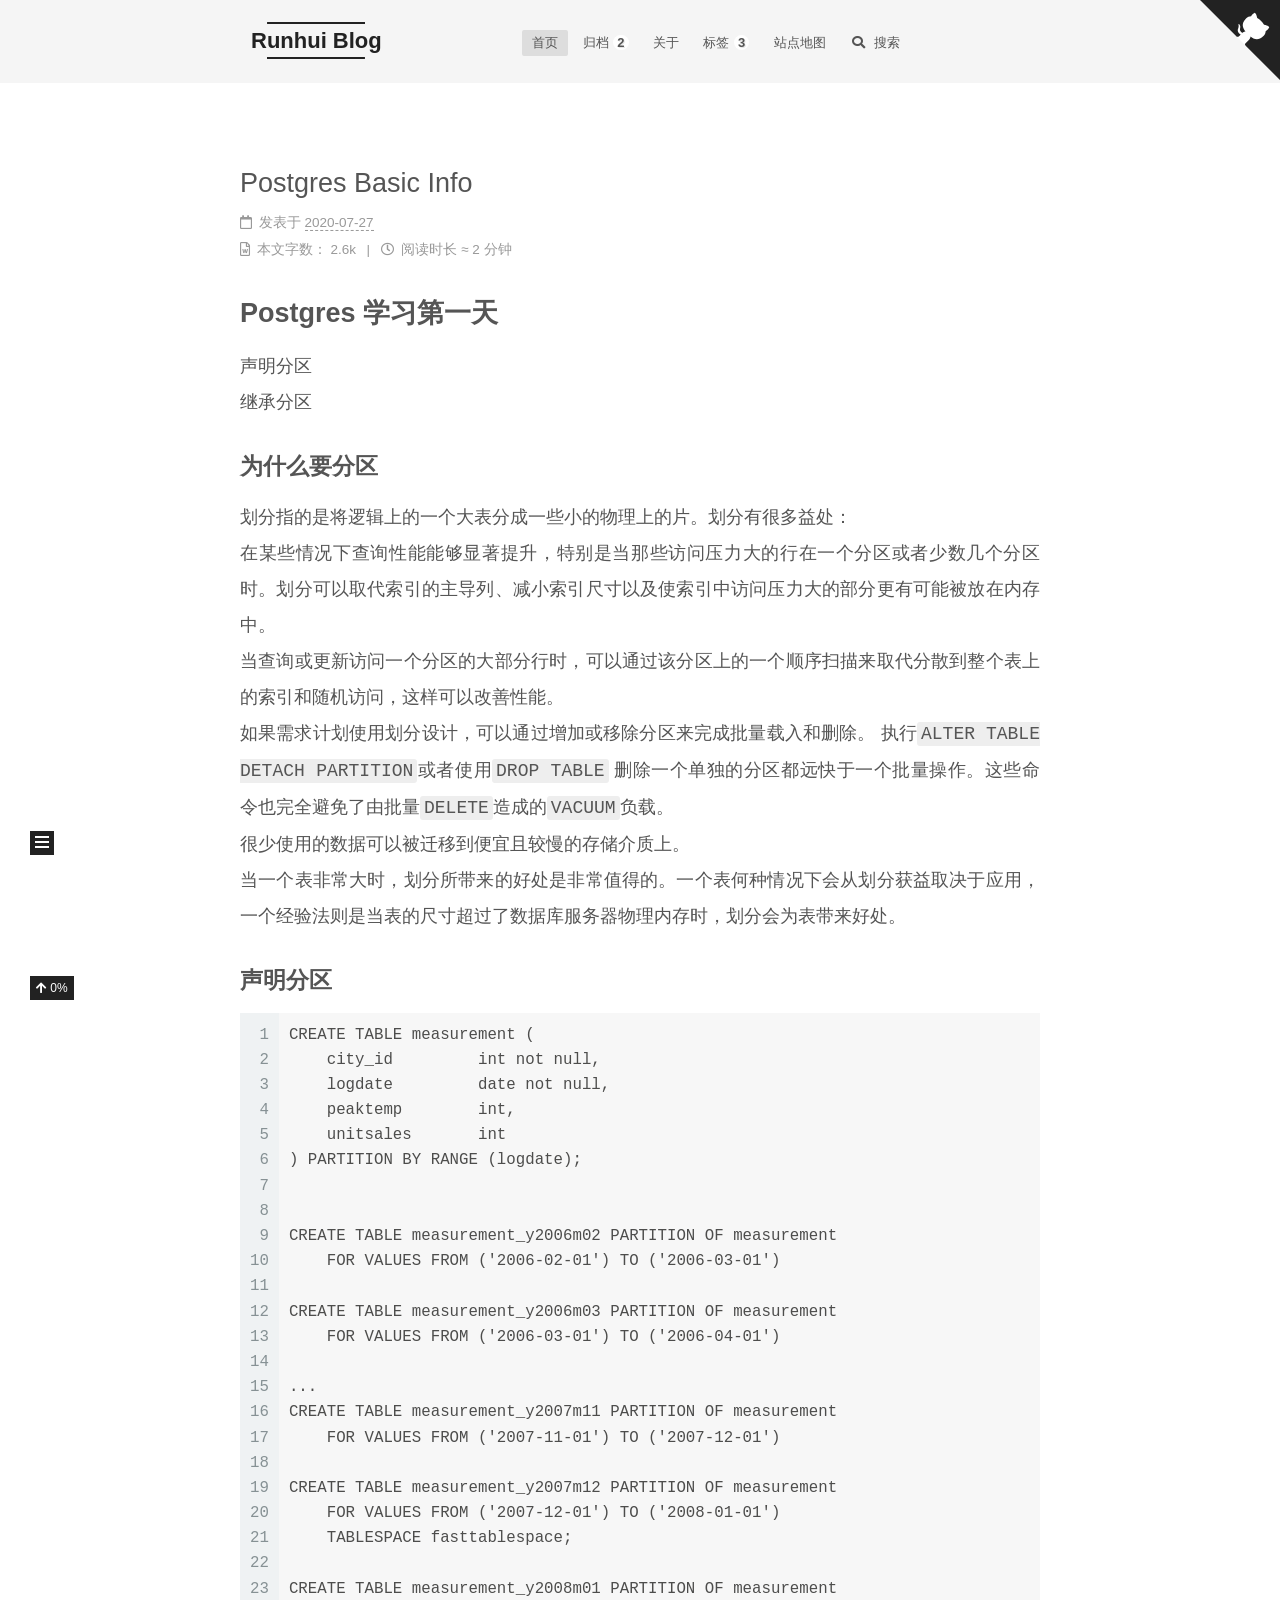
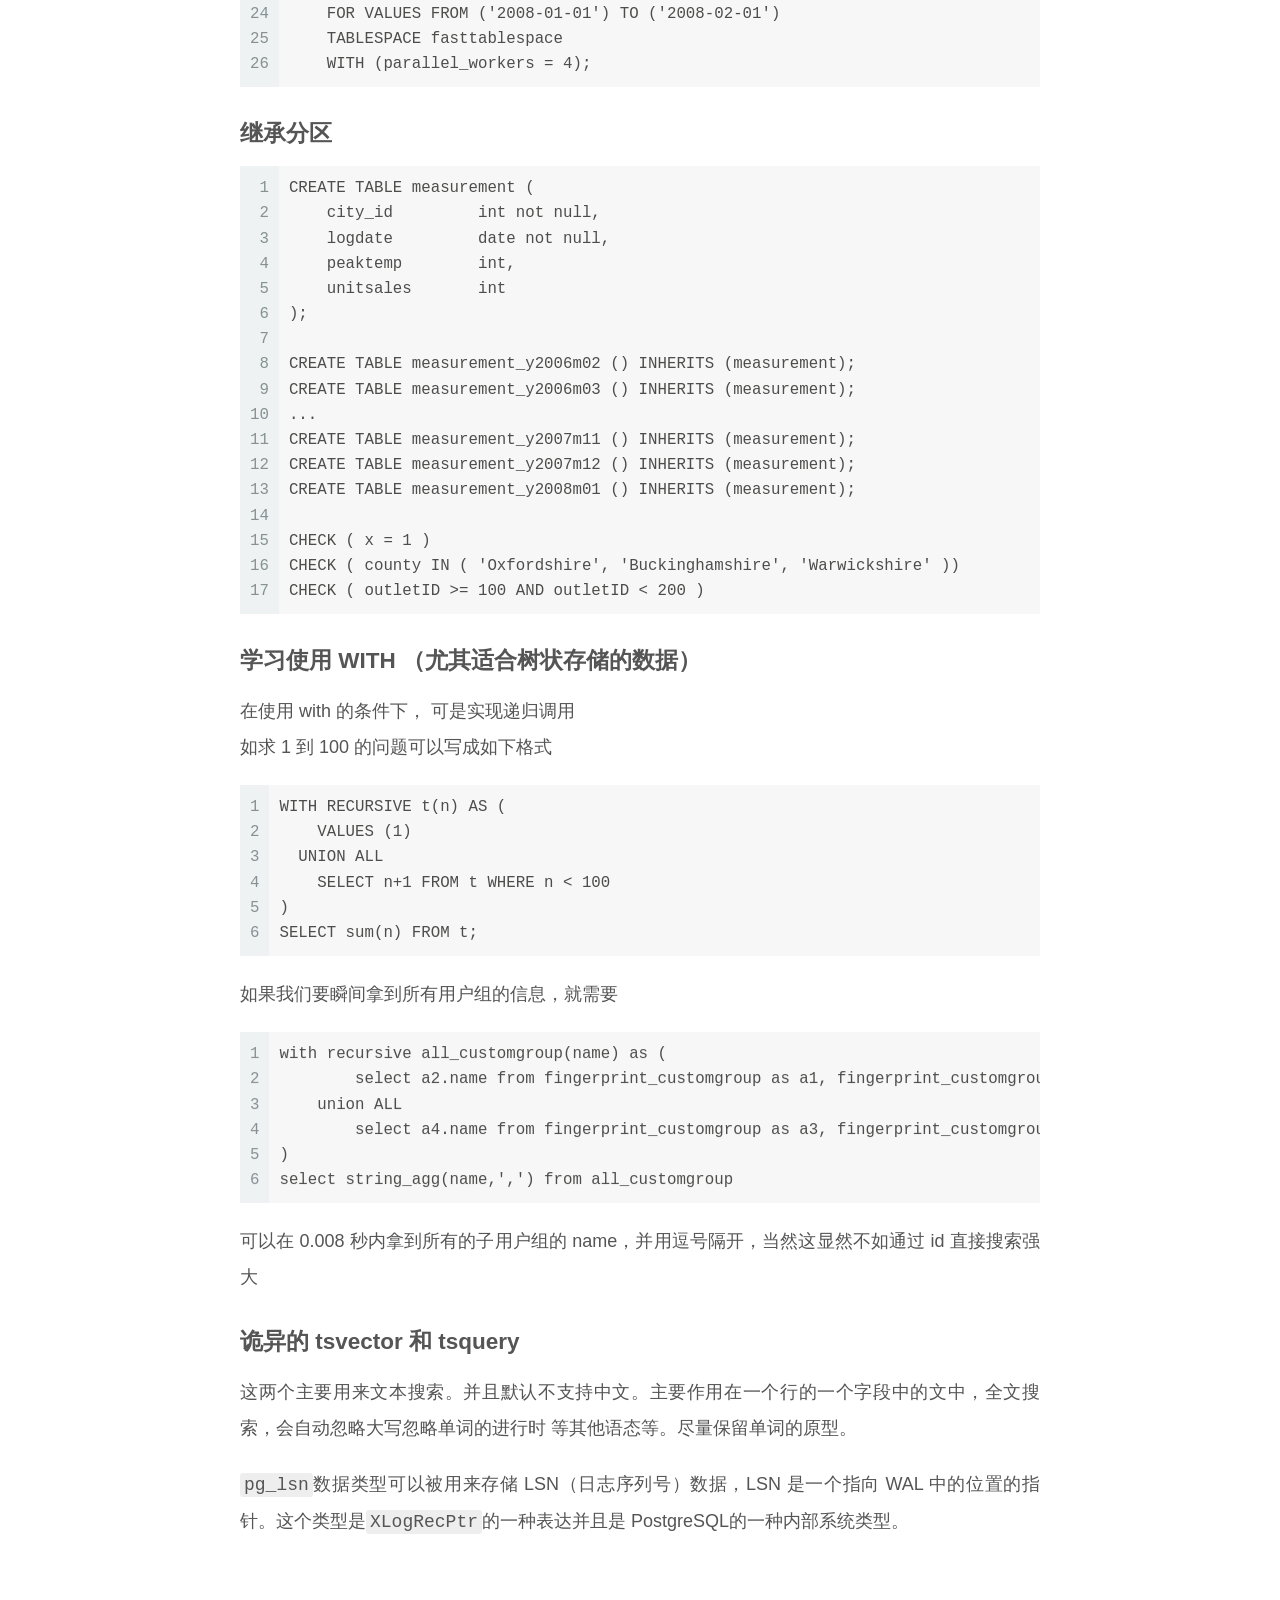
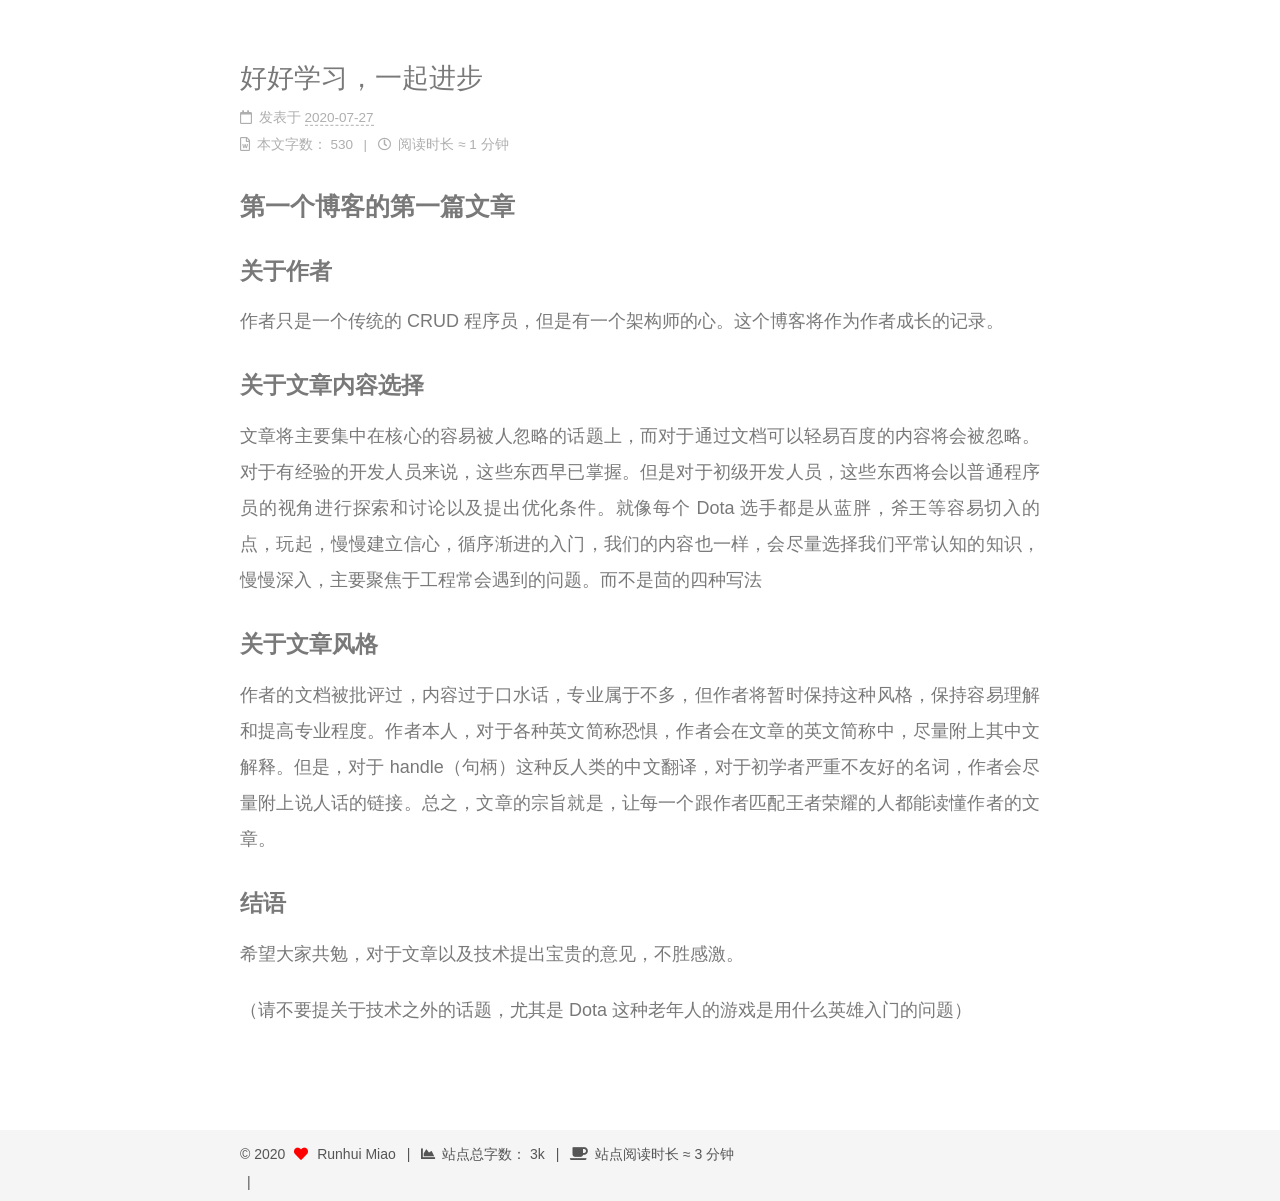
<file: index.html>
<!DOCTYPE html>
<html lang="zh-CN">
<head>
  <meta charset="UTF-8">
<meta name="viewport" content="width=device-width, initial-scale=1, maximum-scale=2">
<meta name="theme-color" content="#222">
<meta name="generator" content="Hexo 4.2.1">
  <link rel="apple-touch-icon" sizes="180x180" href="/images/apple-touch-icon-next.png">
  <link rel="icon" type="image/png" sizes="32x32" href="/images/favicon-32x32-next.png">
  <link rel="icon" type="image/png" sizes="16x16" href="/images/favicon-16x16-next.png">
  <link rel="mask-icon" href="/images/logo.svg" color="#222">

<link rel="stylesheet" href="/css/main.css">


<link rel="stylesheet" href="/lib/font-awesome/css/all.min.css">

<script id="hexo-configurations">
    var NexT = window.NexT || {};
    var CONFIG = {"hostname":"runhuimiao.github.io","root":"/","scheme":"Mist","version":"7.8.0","exturl":false,"sidebar":{"position":"left","display":"post","padding":18,"offset":12,"onmobile":false},"copycode":{"enable":false,"show_result":false,"style":null},"back2top":{"enable":true,"sidebar":false,"scrollpercent":true},"bookmark":{"enable":false,"color":"#222","save":"auto"},"fancybox":false,"mediumzoom":false,"lazyload":false,"pangu":false,"comments":{"style":"tabs","active":null,"storage":true,"lazyload":false,"nav":null},"algolia":{"hits":{"per_page":10},"labels":{"input_placeholder":"Search for Posts","hits_empty":"We didn't find any results for the search: ${query}","hits_stats":"${hits} results found in ${time} ms"}},"localsearch":{"enable":true,"trigger":"auto","top_n_per_article":1,"unescape":false,"preload":false},"motion":{"enable":true,"async":false,"transition":{"post_block":"fadeIn","post_header":"slideDownIn","post_body":"slideDownIn","coll_header":"slideLeftIn","sidebar":"slideUpIn"}},"path":"search.xml"};
  </script>

  <meta property="og:type" content="website">
<meta property="og:title" content="Runhui Blog">
<meta property="og:url" content="http://runhuimiao.github.io/index.html">
<meta property="og:site_name" content="Runhui Blog">
<meta property="og:locale" content="zh_CN">
<meta property="article:author" content="Runhui Miao">
<meta name="twitter:card" content="summary">

<link rel="canonical" href="http://runhuimiao.github.io/">


<script id="page-configurations">
  // https://hexo.io/docs/variables.html
  CONFIG.page = {
    sidebar: "",
    isHome : true,
    isPost : false,
    lang   : 'zh-CN'
  };
</script>

  <title>Runhui Blog</title>
  






  <noscript>
  <style>
  .use-motion .brand,
  .use-motion .menu-item,
  .sidebar-inner,
  .use-motion .post-block,
  .use-motion .pagination,
  .use-motion .comments,
  .use-motion .post-header,
  .use-motion .post-body,
  .use-motion .collection-header { opacity: initial; }

  .use-motion .site-title,
  .use-motion .site-subtitle {
    opacity: initial;
    top: initial;
  }

  .use-motion .logo-line-before i { left: initial; }
  .use-motion .logo-line-after i { right: initial; }
  </style>
</noscript>

</head>

<body itemscope itemtype="http://schema.org/WebPage">
  <div class="container use-motion">
    <div class="headband"></div>

    <header class="header" itemscope itemtype="http://schema.org/WPHeader">
      <div class="header-inner"><div class="site-brand-container">
  <div class="site-nav-toggle">
    <div class="toggle" aria-label="切换导航栏">
      <span class="toggle-line toggle-line-first"></span>
      <span class="toggle-line toggle-line-middle"></span>
      <span class="toggle-line toggle-line-last"></span>
    </div>
  </div>

  <div class="site-meta">

    <a href="/" class="brand" rel="start">
      <span class="logo-line-before"><i></i></span>
      <h1 class="site-title">Runhui Blog</h1>
      <span class="logo-line-after"><i></i></span>
    </a>
  </div>

  <div class="site-nav-right">
    <div class="toggle popup-trigger">
        <i class="fa fa-search fa-fw fa-lg"></i>
    </div>
  </div>
</div>




<nav class="site-nav">
  <ul id="menu" class="main-menu menu">
        <li class="menu-item menu-item-home">

    <a href="/" rel="section"><i class="home  //首页 fa-fw"></i>首页</a>

  </li>
        <li class="menu-item menu-item-archives">

    <a href="/archives/" rel="section"><i class="archive //归档 fa-fw"></i>归档<span class="badge">2</span></a>

  </li>
        <li class="menu-item menu-item-about">

    <a href="/about/" rel="section"><i class="user  //关于 fa-fw"></i>关于</a>

  </li>
        <li class="menu-item menu-item-tags">

    <a href="/tags/" rel="section"><i class="tags  //标签 fa-fw"></i>标签<span class="badge">3</span></a>

  </li>
        <li class="menu-item menu-item-sitemap">

    <a href="/sitemap.xml" rel="section"><i class="sitemap   //站点地图 fa-fw"></i>站点地图</a>

  </li>
      <li class="menu-item menu-item-search">
        <a role="button" class="popup-trigger"><i class="fa fa-search fa-fw"></i>搜索
        </a>
      </li>
  </ul>
</nav>



  <div class="search-pop-overlay">
    <div class="popup search-popup">
        <div class="search-header">
  <span class="search-icon">
    <i class="fa fa-search"></i>
  </span>
  <div class="search-input-container">
    <input autocomplete="off" autocapitalize="off"
           placeholder="搜索..." spellcheck="false"
           type="search" class="search-input">
  </div>
  <span class="popup-btn-close">
    <i class="fa fa-times-circle"></i>
  </span>
</div>
<div id="search-result">
  <div id="no-result">
    <i class="fa fa-spinner fa-pulse fa-5x fa-fw"></i>
  </div>
</div>

    </div>
  </div>

</div>
    </header>

    
  <div class="back-to-top">
    <i class="fa fa-arrow-up"></i>
    <span>0%</span>
  </div>
  <div class="reading-progress-bar"></div>

  <a href="https://github.com/runhuimiao" class="github-corner" title="Follow me on GitHub" aria-label="Follow me on GitHub" rel="noopener" target="_blank"><svg width="80" height="80" viewBox="0 0 250 250" aria-hidden="true"><path d="M0,0 L115,115 L130,115 L142,142 L250,250 L250,0 Z"></path><path d="M128.3,109.0 C113.8,99.7 119.0,89.6 119.0,89.6 C122.0,82.7 120.5,78.6 120.5,78.6 C119.2,72.0 123.4,76.3 123.4,76.3 C127.3,80.9 125.5,87.3 125.5,87.3 C122.9,97.6 130.6,101.9 134.4,103.2" fill="currentColor" style="transform-origin: 130px 106px;" class="octo-arm"></path><path d="M115.0,115.0 C114.9,115.1 118.7,116.5 119.8,115.4 L133.7,101.6 C136.9,99.2 139.9,98.4 142.2,98.6 C133.8,88.0 127.5,74.4 143.8,58.0 C148.5,53.4 154.0,51.2 159.7,51.0 C160.3,49.4 163.2,43.6 171.4,40.1 C171.4,40.1 176.1,42.5 178.8,56.2 C183.1,58.6 187.2,61.8 190.9,65.4 C194.5,69.0 197.7,73.2 200.1,77.6 C213.8,80.2 216.3,84.9 216.3,84.9 C212.7,93.1 206.9,96.0 205.4,96.6 C205.1,102.4 203.0,107.8 198.3,112.5 C181.9,128.9 168.3,122.5 157.7,114.1 C157.9,116.9 156.7,120.9 152.7,124.9 L141.0,136.5 C139.8,137.7 141.6,141.9 141.8,141.8 Z" fill="currentColor" class="octo-body"></path></svg></a>


    <main class="main">
      <div class="main-inner">
        <div class="content-wrap">
          

          <div class="content index posts-expand">
            
      
  
  
  <article itemscope itemtype="http://schema.org/Article" class="post-block" lang="zh-CN">
    <link itemprop="mainEntityOfPage" href="http://runhuimiao.github.io/2020/07/27/Postgres-Basic-Info/">

    <span hidden itemprop="author" itemscope itemtype="http://schema.org/Person">
      <meta itemprop="image" content="/images/avatar.gif">
      <meta itemprop="name" content="Runhui Miao">
      <meta itemprop="description" content="">
    </span>

    <span hidden itemprop="publisher" itemscope itemtype="http://schema.org/Organization">
      <meta itemprop="name" content="Runhui Blog">
    </span>
      <header class="post-header">
        <h2 class="post-title" itemprop="name headline">
          
            <a href="/2020/07/27/Postgres-Basic-Info/" class="post-title-link" itemprop="url">Postgres Basic Info</a>
        </h2>

        <div class="post-meta">
            <span class="post-meta-item">
              <span class="post-meta-item-icon">
                <i class="far fa-calendar"></i>
              </span>
              <span class="post-meta-item-text">发表于</span>
              

              <time title="创建时间：2020-07-27 22:08:45 / 修改时间：23:02:23" itemprop="dateCreated datePublished" datetime="2020-07-27T22:08:45+08:00">2020-07-27</time>
            </span>

          <br>
            <span class="post-meta-item" title="本文字数">
              <span class="post-meta-item-icon">
                <i class="far fa-file-word"></i>
              </span>
                <span class="post-meta-item-text">本文字数：</span>
              <span>2.6k</span>
            </span>
            <span class="post-meta-item" title="阅读时长">
              <span class="post-meta-item-icon">
                <i class="far fa-clock"></i>
              </span>
                <span class="post-meta-item-text">阅读时长 &asymp;</span>
              <span>2 分钟</span>
            </span>

        </div>
      </header>

    
    
    
    <div class="post-body" itemprop="articleBody">

      
          <h1 id="Postgres-学习第一天"><a href="#Postgres-学习第一天" class="headerlink" title="Postgres 学习第一天"></a>Postgres 学习第一天</h1><p>声明分区<br>继承分区</p>
<h3 id="为什么要分区"><a href="#为什么要分区" class="headerlink" title="为什么要分区"></a>为什么要分区</h3><p>划分指的是将逻辑上的一个大表分成一些小的物理上的片。划分有很多益处：<br>在某些情况下查询性能能够显著提升，特别是当那些访问压力大的行在一个分区或者少数几个分区时。划分可以取代索引的主导列、减小索引尺寸以及使索引中访问压力大的部分更有可能被放在内存中。<br>当查询或更新访问一个分区的大部分行时，可以通过该分区上的一个顺序扫描来取代分散到整个表上的索引和随机访问，这样可以改善性能。<br>如果需求计划使用划分设计，可以通过增加或移除分区来完成批量载入和删除。 执行<code>ALTER TABLE DETACH PARTITION</code>或者使用<code>DROP TABLE</code> 删除一个单独的分区都远快于一个批量操作。这些命令也完全避免了由批量<code>DELETE</code>造成的<code>VACUUM</code>负载。<br>很少使用的数据可以被迁移到便宜且较慢的存储介质上。<br>当一个表非常大时，划分所带来的好处是非常值得的。一个表何种情况下会从划分获益取决于应用，一个经验法则是当表的尺寸超过了数据库服务器物理内存时，划分会为表带来好处。</p>
<h3 id="声明分区"><a href="#声明分区" class="headerlink" title="声明分区"></a>声明分区</h3><figure class="highlight plain"><table><tr><td class="gutter"><pre><span class="line">1</span><br><span class="line">2</span><br><span class="line">3</span><br><span class="line">4</span><br><span class="line">5</span><br><span class="line">6</span><br><span class="line">7</span><br><span class="line">8</span><br><span class="line">9</span><br><span class="line">10</span><br><span class="line">11</span><br><span class="line">12</span><br><span class="line">13</span><br><span class="line">14</span><br><span class="line">15</span><br><span class="line">16</span><br><span class="line">17</span><br><span class="line">18</span><br><span class="line">19</span><br><span class="line">20</span><br><span class="line">21</span><br><span class="line">22</span><br><span class="line">23</span><br><span class="line">24</span><br><span class="line">25</span><br><span class="line">26</span><br></pre></td><td class="code"><pre><span class="line">CREATE TABLE measurement (</span><br><span class="line">    city_id         int not null,</span><br><span class="line">    logdate         date not null,</span><br><span class="line">    peaktemp        int,</span><br><span class="line">    unitsales       int</span><br><span class="line">) PARTITION BY RANGE (logdate);</span><br><span class="line"></span><br><span class="line"></span><br><span class="line">CREATE TABLE measurement_y2006m02 PARTITION OF measurement</span><br><span class="line">    FOR VALUES FROM (&#39;2006-02-01&#39;) TO (&#39;2006-03-01&#39;)</span><br><span class="line"></span><br><span class="line">CREATE TABLE measurement_y2006m03 PARTITION OF measurement</span><br><span class="line">    FOR VALUES FROM (&#39;2006-03-01&#39;) TO (&#39;2006-04-01&#39;)</span><br><span class="line"></span><br><span class="line">...</span><br><span class="line">CREATE TABLE measurement_y2007m11 PARTITION OF measurement</span><br><span class="line">    FOR VALUES FROM (&#39;2007-11-01&#39;) TO (&#39;2007-12-01&#39;)</span><br><span class="line"></span><br><span class="line">CREATE TABLE measurement_y2007m12 PARTITION OF measurement</span><br><span class="line">    FOR VALUES FROM (&#39;2007-12-01&#39;) TO (&#39;2008-01-01&#39;)</span><br><span class="line">    TABLESPACE fasttablespace;</span><br><span class="line"></span><br><span class="line">CREATE TABLE measurement_y2008m01 PARTITION OF measurement</span><br><span class="line">    FOR VALUES FROM (&#39;2008-01-01&#39;) TO (&#39;2008-02-01&#39;)</span><br><span class="line">    TABLESPACE fasttablespace</span><br><span class="line">    WITH (parallel_workers &#x3D; 4);</span><br></pre></td></tr></table></figure>

<h3 id="继承分区"><a href="#继承分区" class="headerlink" title="继承分区"></a>继承分区</h3><figure class="highlight plain"><table><tr><td class="gutter"><pre><span class="line">1</span><br><span class="line">2</span><br><span class="line">3</span><br><span class="line">4</span><br><span class="line">5</span><br><span class="line">6</span><br><span class="line">7</span><br><span class="line">8</span><br><span class="line">9</span><br><span class="line">10</span><br><span class="line">11</span><br><span class="line">12</span><br><span class="line">13</span><br><span class="line">14</span><br><span class="line">15</span><br><span class="line">16</span><br><span class="line">17</span><br></pre></td><td class="code"><pre><span class="line">CREATE TABLE measurement (</span><br><span class="line">    city_id         int not null,</span><br><span class="line">    logdate         date not null,</span><br><span class="line">    peaktemp        int,</span><br><span class="line">    unitsales       int</span><br><span class="line">);</span><br><span class="line"></span><br><span class="line">CREATE TABLE measurement_y2006m02 () INHERITS (measurement);</span><br><span class="line">CREATE TABLE measurement_y2006m03 () INHERITS (measurement);</span><br><span class="line">...</span><br><span class="line">CREATE TABLE measurement_y2007m11 () INHERITS (measurement);</span><br><span class="line">CREATE TABLE measurement_y2007m12 () INHERITS (measurement);</span><br><span class="line">CREATE TABLE measurement_y2008m01 () INHERITS (measurement);</span><br><span class="line"></span><br><span class="line">CHECK ( x &#x3D; 1 )</span><br><span class="line">CHECK ( county IN ( &#39;Oxfordshire&#39;, &#39;Buckinghamshire&#39;, &#39;Warwickshire&#39; ))</span><br><span class="line">CHECK ( outletID &gt;&#x3D; 100 AND outletID &lt; 200 )</span><br></pre></td></tr></table></figure>

<h3 id="学习使用-WITH-（尤其适合树状存储的数据）"><a href="#学习使用-WITH-（尤其适合树状存储的数据）" class="headerlink" title="学习使用 WITH （尤其适合树状存储的数据）"></a>学习使用 WITH （尤其适合树状存储的数据）</h3><p>在使用 with 的条件下， 可是实现递归调用<br>如求 1 到 100 的问题可以写成如下格式</p>
<figure class="highlight plain"><table><tr><td class="gutter"><pre><span class="line">1</span><br><span class="line">2</span><br><span class="line">3</span><br><span class="line">4</span><br><span class="line">5</span><br><span class="line">6</span><br></pre></td><td class="code"><pre><span class="line">WITH RECURSIVE t(n) AS (</span><br><span class="line">    VALUES (1)</span><br><span class="line">  UNION ALL</span><br><span class="line">    SELECT n+1 FROM t WHERE n &lt; 100</span><br><span class="line">)</span><br><span class="line">SELECT sum(n) FROM t;</span><br></pre></td></tr></table></figure>

<p>如果我们要瞬间拿到所有用户组的信息，就需要</p>
<figure class="highlight plain"><table><tr><td class="gutter"><pre><span class="line">1</span><br><span class="line">2</span><br><span class="line">3</span><br><span class="line">4</span><br><span class="line">5</span><br><span class="line">6</span><br></pre></td><td class="code"><pre><span class="line">with recursive all_customgroup(name) as (</span><br><span class="line">        select a2.name from fingerprint_customgroup as a1, fingerprint_customgroup as a2 where a1.name &#x3D; &#39;A&#39; and a2.parent_id &#x3D; a1.id</span><br><span class="line">    union ALL</span><br><span class="line">        select a4.name from fingerprint_customgroup as a3, fingerprint_customgroup as a4, all_customgroup as a5 where a5.name &#x3D; a3.name and a4.parent_id &#x3D; a3.id</span><br><span class="line">)</span><br><span class="line">select string_agg(name,&#39;,&#39;) from all_customgroup</span><br></pre></td></tr></table></figure>

<p>可以在 0.008 秒内拿到所有的子用户组的 name，并用逗号隔开，当然这显然不如通过 id 直接搜索强大</p>
<h3 id="诡异的-tsvector-和-tsquery"><a href="#诡异的-tsvector-和-tsquery" class="headerlink" title="诡异的 tsvector 和 tsquery"></a>诡异的 tsvector 和 tsquery</h3><p>这两个主要用来文本搜索。并且默认不支持中文。主要作用在一个行的一个字段中的文中，全文搜索，会自动忽略大写忽略单词的进行时 等其他语态等。尽量保留单词的原型。</p>
<p><code>pg_lsn</code>数据类型可以被用来存储 LSN（日志序列号）数据，LSN 是一个指向 WAL 中的位置的指针。这个类型是<code>XLogRecPtr</code>的一种表达并且是 PostgreSQL的一种内部系统类型。</p>

      
    </div>

    
    
    
      <footer class="post-footer">
        <div class="post-eof"></div>
      </footer>
  </article>
  
  
  

      
  
  
  <article itemscope itemtype="http://schema.org/Article" class="post-block" lang="zh-CN">
    <link itemprop="mainEntityOfPage" href="http://runhuimiao.github.io/2020/07/27/hello-world/">

    <span hidden itemprop="author" itemscope itemtype="http://schema.org/Person">
      <meta itemprop="image" content="/images/avatar.gif">
      <meta itemprop="name" content="Runhui Miao">
      <meta itemprop="description" content="">
    </span>

    <span hidden itemprop="publisher" itemscope itemtype="http://schema.org/Organization">
      <meta itemprop="name" content="Runhui Blog">
    </span>
      <header class="post-header">
        <h2 class="post-title" itemprop="name headline">
          
            <a href="/2020/07/27/hello-world/" class="post-title-link" itemprop="url">好好学习，一起进步</a>
        </h2>

        <div class="post-meta">
            <span class="post-meta-item">
              <span class="post-meta-item-icon">
                <i class="far fa-calendar"></i>
              </span>
              <span class="post-meta-item-text">发表于</span>
              

              <time title="创建时间：2020-07-27 22:03:48 / 修改时间：22:57:09" itemprop="dateCreated datePublished" datetime="2020-07-27T22:03:48+08:00">2020-07-27</time>
            </span>

          <br>
            <span class="post-meta-item" title="本文字数">
              <span class="post-meta-item-icon">
                <i class="far fa-file-word"></i>
              </span>
                <span class="post-meta-item-text">本文字数：</span>
              <span>530</span>
            </span>
            <span class="post-meta-item" title="阅读时长">
              <span class="post-meta-item-icon">
                <i class="far fa-clock"></i>
              </span>
                <span class="post-meta-item-text">阅读时长 &asymp;</span>
              <span>1 分钟</span>
            </span>

        </div>
      </header>

    
    
    
    <div class="post-body" itemprop="articleBody">

      
          <h2 id="第一个博客的第一篇文章"><a href="#第一个博客的第一篇文章" class="headerlink" title="第一个博客的第一篇文章"></a>第一个博客的第一篇文章</h2><h3 id="关于作者"><a href="#关于作者" class="headerlink" title="关于作者"></a>关于作者</h3><p>作者只是一个传统的 CRUD 程序员，但是有一个架构师的心。这个博客将作为作者成长的记录。</p>
<h3 id="关于文章内容选择"><a href="#关于文章内容选择" class="headerlink" title="关于文章内容选择"></a>关于文章内容选择</h3><p>文章将主要集中在核心的容易被人忽略的话题上，而对于通过文档可以轻易百度的内容将会被忽略。对于有经验的开发人员来说，这些东西早已掌握。但是对于初级开发人员，这些东西将会以普通程序员的视角进行探索和讨论以及提出优化条件。就像每个 Dota 选手都是从蓝胖，斧王等容易切入的点，玩起，慢慢建立信心，循序渐进的入门，我们的内容也一样，会尽量选择我们平常认知的知识，慢慢深入，主要聚焦于工程常会遇到的问题。而不是茴的四种写法</p>
<h3 id="关于文章风格"><a href="#关于文章风格" class="headerlink" title="关于文章风格"></a>关于文章风格</h3><p>作者的文档被批评过，内容过于口水话，专业属于不多，但作者将暂时保持这种风格，保持容易理解和提高专业程度。作者本人，对于各种英文简称恐惧，作者会在文章的英文简称中，尽量附上其中文解释。但是，对于 handle（句柄）这种反人类的中文翻译，对于初学者严重不友好的名词，作者会尽量附上说人话的链接。总之，文章的宗旨就是，让每一个跟作者匹配王者荣耀的人都能读懂作者的文章。</p>
<h3 id="结语"><a href="#结语" class="headerlink" title="结语"></a>结语</h3><p>希望大家共勉，对于文章以及技术提出宝贵的意见，不胜感激。</p>
<p>（请不要提关于技术之外的话题，尤其是 Dota 这种老年人的游戏是用什么英雄入门的问题）</p>

      
    </div>

    
    
    
      <footer class="post-footer">
        <div class="post-eof"></div>
      </footer>
  </article>
  
  
  


  



          </div>
          

<script>
  window.addEventListener('tabs:register', () => {
    let { activeClass } = CONFIG.comments;
    if (CONFIG.comments.storage) {
      activeClass = localStorage.getItem('comments_active') || activeClass;
    }
    if (activeClass) {
      let activeTab = document.querySelector(`a[href="#comment-${activeClass}"]`);
      if (activeTab) {
        activeTab.click();
      }
    }
  });
  if (CONFIG.comments.storage) {
    window.addEventListener('tabs:click', event => {
      if (!event.target.matches('.tabs-comment .tab-content .tab-pane')) return;
      let commentClass = event.target.classList[1];
      localStorage.setItem('comments_active', commentClass);
    });
  }
</script>

        </div>
          
  
  <div class="toggle sidebar-toggle">
    <span class="toggle-line toggle-line-first"></span>
    <span class="toggle-line toggle-line-middle"></span>
    <span class="toggle-line toggle-line-last"></span>
  </div>

  <aside class="sidebar">
    <div class="sidebar-inner">

      <ul class="sidebar-nav motion-element">
        <li class="sidebar-nav-toc">
          文章目录
        </li>
        <li class="sidebar-nav-overview">
          站点概览
        </li>
      </ul>

      <!--noindex-->
      <div class="post-toc-wrap sidebar-panel">
      </div>
      <!--/noindex-->

      <div class="site-overview-wrap sidebar-panel">
        <div class="site-author motion-element" itemprop="author" itemscope itemtype="http://schema.org/Person">
  <p class="site-author-name" itemprop="name">Runhui Miao</p>
  <div class="site-description" itemprop="description"></div>
</div>
<div class="site-state-wrap motion-element">
  <nav class="site-state">
      <div class="site-state-item site-state-posts">
          <a href="/archives/">
        
          <span class="site-state-item-count">2</span>
          <span class="site-state-item-name">日志</span>
        </a>
      </div>
      <div class="site-state-item site-state-tags">
        <span class="site-state-item-count">3</span>
        <span class="site-state-item-name">标签</span>
      </div>
  </nav>
</div>



      </div>

    </div>
  </aside>
  <div id="sidebar-dimmer"></div>


      </div>
    </main>

    <footer class="footer">
      <div class="footer-inner">
        

        

<div class="copyright">
  
  &copy; 
  <span itemprop="copyrightYear">2020</span>
  <span class="with-love">
    <i class="fa fa-heart"></i>
  </span>
  <span class="author" itemprop="copyrightHolder">Runhui Miao</span>
    <span class="post-meta-divider">|</span>
    <span class="post-meta-item-icon">
      <i class="fa fa-chart-area"></i>
    </span>
      <span class="post-meta-item-text">站点总字数：</span>
    <span title="站点总字数">3k</span>
    <span class="post-meta-divider">|</span>
    <span class="post-meta-item-icon">
      <i class="fa fa-coffee"></i>
    </span>
      <span class="post-meta-item-text">站点阅读时长 &asymp;</span>
    <span title="站点阅读时长">3 分钟</span>
</div>

        
<div class="busuanzi-count">
  <script async src="https://busuanzi.ibruce.info/busuanzi/2.3/busuanzi.pure.mini.js"></script>
    <span class="post-meta-item" id="busuanzi_container_site_uv" style="display: none;">
      <span class="post-meta-item-icon">
        <i class="fa fa-user"></i>
      </span>
      <span class="site-uv" title="总访客量">
        <span id="busuanzi_value_site_uv"></span>
      </span>
    </span>
    <span class="post-meta-divider">|</span>
    <span class="post-meta-item" id="busuanzi_container_site_pv" style="display: none;">
      <span class="post-meta-item-icon">
        <i class="fa fa-eye"></i>
      </span>
      <span class="site-pv" title="总访问量">
        <span id="busuanzi_value_site_pv"></span>
      </span>
    </span>
</div>








      </div>
    </footer>
  </div>

  
  <script src="/lib/anime.min.js"></script>
  <script src="/lib/velocity/velocity.min.js"></script>
  <script src="/lib/velocity/velocity.ui.min.js"></script>

<script src="/js/utils.js"></script>

<script src="/js/motion.js"></script>


<script src="/js/schemes/muse.js"></script>


<script src="/js/next-boot.js"></script>




  




  
<script src="/js/local-search.js"></script>













  

  


</body>
</html>
</file>
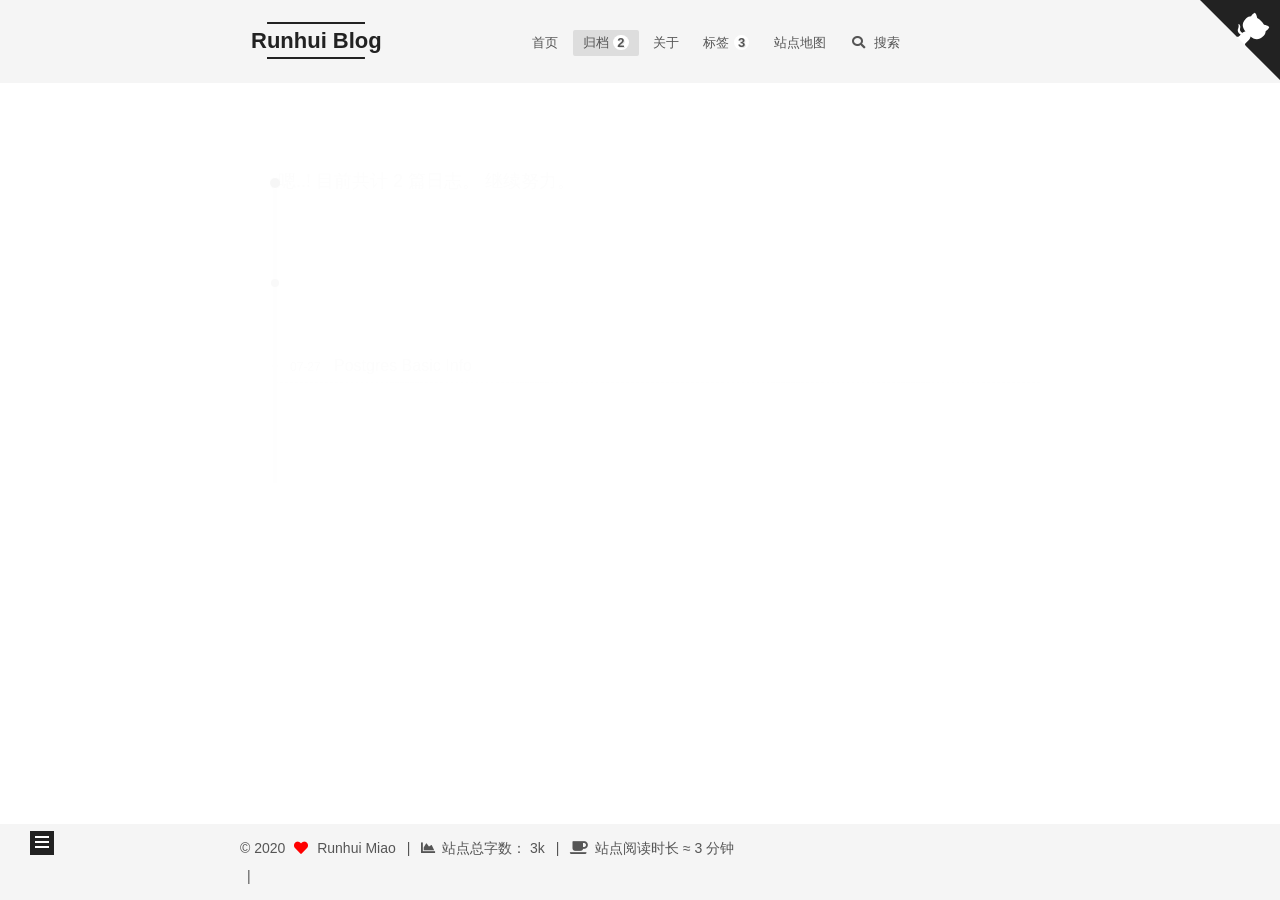
<file: archives/index.html>
<!DOCTYPE html>
<html lang="zh-CN">
<head>
  <meta charset="UTF-8">
<meta name="viewport" content="width=device-width, initial-scale=1, maximum-scale=2">
<meta name="theme-color" content="#222">
<meta name="generator" content="Hexo 4.2.1">
  <link rel="apple-touch-icon" sizes="180x180" href="/images/apple-touch-icon-next.png">
  <link rel="icon" type="image/png" sizes="32x32" href="/images/favicon-32x32-next.png">
  <link rel="icon" type="image/png" sizes="16x16" href="/images/favicon-16x16-next.png">
  <link rel="mask-icon" href="/images/logo.svg" color="#222">

<link rel="stylesheet" href="/css/main.css">


<link rel="stylesheet" href="/lib/font-awesome/css/all.min.css">

<script id="hexo-configurations">
    var NexT = window.NexT || {};
    var CONFIG = {"hostname":"runhuimiao.github.io","root":"/","scheme":"Mist","version":"7.8.0","exturl":false,"sidebar":{"position":"left","display":"post","padding":18,"offset":12,"onmobile":false},"copycode":{"enable":false,"show_result":false,"style":null},"back2top":{"enable":true,"sidebar":false,"scrollpercent":true},"bookmark":{"enable":false,"color":"#222","save":"auto"},"fancybox":false,"mediumzoom":false,"lazyload":false,"pangu":false,"comments":{"style":"tabs","active":null,"storage":true,"lazyload":false,"nav":null},"algolia":{"hits":{"per_page":10},"labels":{"input_placeholder":"Search for Posts","hits_empty":"We didn't find any results for the search: ${query}","hits_stats":"${hits} results found in ${time} ms"}},"localsearch":{"enable":true,"trigger":"auto","top_n_per_article":1,"unescape":false,"preload":false},"motion":{"enable":true,"async":false,"transition":{"post_block":"fadeIn","post_header":"slideDownIn","post_body":"slideDownIn","coll_header":"slideLeftIn","sidebar":"slideUpIn"}},"path":"search.xml"};
  </script>

  <meta property="og:type" content="website">
<meta property="og:title" content="Runhui Blog">
<meta property="og:url" content="http://runhuimiao.github.io/archives/index.html">
<meta property="og:site_name" content="Runhui Blog">
<meta property="og:locale" content="zh_CN">
<meta property="article:author" content="Runhui Miao">
<meta name="twitter:card" content="summary">

<link rel="canonical" href="http://runhuimiao.github.io/archives/">


<script id="page-configurations">
  // https://hexo.io/docs/variables.html
  CONFIG.page = {
    sidebar: "",
    isHome : false,
    isPost : false,
    lang   : 'zh-CN'
  };
</script>

  <title>归档 | Runhui Blog</title>
  






  <noscript>
  <style>
  .use-motion .brand,
  .use-motion .menu-item,
  .sidebar-inner,
  .use-motion .post-block,
  .use-motion .pagination,
  .use-motion .comments,
  .use-motion .post-header,
  .use-motion .post-body,
  .use-motion .collection-header { opacity: initial; }

  .use-motion .site-title,
  .use-motion .site-subtitle {
    opacity: initial;
    top: initial;
  }

  .use-motion .logo-line-before i { left: initial; }
  .use-motion .logo-line-after i { right: initial; }
  </style>
</noscript>

</head>

<body itemscope itemtype="http://schema.org/WebPage">
  <div class="container use-motion">
    <div class="headband"></div>

    <header class="header" itemscope itemtype="http://schema.org/WPHeader">
      <div class="header-inner"><div class="site-brand-container">
  <div class="site-nav-toggle">
    <div class="toggle" aria-label="切换导航栏">
      <span class="toggle-line toggle-line-first"></span>
      <span class="toggle-line toggle-line-middle"></span>
      <span class="toggle-line toggle-line-last"></span>
    </div>
  </div>

  <div class="site-meta">

    <a href="/" class="brand" rel="start">
      <span class="logo-line-before"><i></i></span>
      <h1 class="site-title">Runhui Blog</h1>
      <span class="logo-line-after"><i></i></span>
    </a>
  </div>

  <div class="site-nav-right">
    <div class="toggle popup-trigger">
        <i class="fa fa-search fa-fw fa-lg"></i>
    </div>
  </div>
</div>




<nav class="site-nav">
  <ul id="menu" class="main-menu menu">
        <li class="menu-item menu-item-home">

    <a href="/" rel="section"><i class="home  //首页 fa-fw"></i>首页</a>

  </li>
        <li class="menu-item menu-item-archives">

    <a href="/archives/" rel="section"><i class="archive //归档 fa-fw"></i>归档<span class="badge">2</span></a>

  </li>
        <li class="menu-item menu-item-about">

    <a href="/about/" rel="section"><i class="user  //关于 fa-fw"></i>关于</a>

  </li>
        <li class="menu-item menu-item-tags">

    <a href="/tags/" rel="section"><i class="tags  //标签 fa-fw"></i>标签<span class="badge">3</span></a>

  </li>
        <li class="menu-item menu-item-sitemap">

    <a href="/sitemap.xml" rel="section"><i class="sitemap   //站点地图 fa-fw"></i>站点地图</a>

  </li>
      <li class="menu-item menu-item-search">
        <a role="button" class="popup-trigger"><i class="fa fa-search fa-fw"></i>搜索
        </a>
      </li>
  </ul>
</nav>



  <div class="search-pop-overlay">
    <div class="popup search-popup">
        <div class="search-header">
  <span class="search-icon">
    <i class="fa fa-search"></i>
  </span>
  <div class="search-input-container">
    <input autocomplete="off" autocapitalize="off"
           placeholder="搜索..." spellcheck="false"
           type="search" class="search-input">
  </div>
  <span class="popup-btn-close">
    <i class="fa fa-times-circle"></i>
  </span>
</div>
<div id="search-result">
  <div id="no-result">
    <i class="fa fa-spinner fa-pulse fa-5x fa-fw"></i>
  </div>
</div>

    </div>
  </div>

</div>
    </header>

    
  <div class="back-to-top">
    <i class="fa fa-arrow-up"></i>
    <span>0%</span>
  </div>
  <div class="reading-progress-bar"></div>

  <a href="https://github.com/runhuimiao" class="github-corner" title="Follow me on GitHub" aria-label="Follow me on GitHub" rel="noopener" target="_blank"><svg width="80" height="80" viewBox="0 0 250 250" aria-hidden="true"><path d="M0,0 L115,115 L130,115 L142,142 L250,250 L250,0 Z"></path><path d="M128.3,109.0 C113.8,99.7 119.0,89.6 119.0,89.6 C122.0,82.7 120.5,78.6 120.5,78.6 C119.2,72.0 123.4,76.3 123.4,76.3 C127.3,80.9 125.5,87.3 125.5,87.3 C122.9,97.6 130.6,101.9 134.4,103.2" fill="currentColor" style="transform-origin: 130px 106px;" class="octo-arm"></path><path d="M115.0,115.0 C114.9,115.1 118.7,116.5 119.8,115.4 L133.7,101.6 C136.9,99.2 139.9,98.4 142.2,98.6 C133.8,88.0 127.5,74.4 143.8,58.0 C148.5,53.4 154.0,51.2 159.7,51.0 C160.3,49.4 163.2,43.6 171.4,40.1 C171.4,40.1 176.1,42.5 178.8,56.2 C183.1,58.6 187.2,61.8 190.9,65.4 C194.5,69.0 197.7,73.2 200.1,77.6 C213.8,80.2 216.3,84.9 216.3,84.9 C212.7,93.1 206.9,96.0 205.4,96.6 C205.1,102.4 203.0,107.8 198.3,112.5 C181.9,128.9 168.3,122.5 157.7,114.1 C157.9,116.9 156.7,120.9 152.7,124.9 L141.0,136.5 C139.8,137.7 141.6,141.9 141.8,141.8 Z" fill="currentColor" class="octo-body"></path></svg></a>


    <main class="main">
      <div class="main-inner">
        <div class="content-wrap">
          

          <div class="content archive">
            

  
  
  
  <div class="post-block">
    <div class="posts-collapse">
      <div class="collection-title">
        <span class="collection-header">嗯..! 目前共计 2 篇日志。 继续努力。</span>
      </div>

      
    <div class="collection-year">
      <span class="collection-header">2020</span>
    </div>

  <article itemscope itemtype="http://schema.org/Article">
    <header class="post-header">

      <div class="post-meta">
        <time itemprop="dateCreated"
              datetime="2020-07-27T22:08:45+08:00"
              content="2020-07-27">
          07-27
        </time>
      </div>

      <div class="post-title">
          <a class="post-title-link" href="/2020/07/27/Postgres-Basic-Info/" itemprop="url">
            <span itemprop="name">Postgres Basic Info</span>
          </a>
      </div>

    </header>
  </article>

  <article itemscope itemtype="http://schema.org/Article">
    <header class="post-header">

      <div class="post-meta">
        <time itemprop="dateCreated"
              datetime="2020-07-27T22:03:48+08:00"
              content="2020-07-27">
          07-27
        </time>
      </div>

      <div class="post-title">
          <a class="post-title-link" href="/2020/07/27/hello-world/" itemprop="url">
            <span itemprop="name">好好学习，一起进步</span>
          </a>
      </div>

    </header>
  </article>


    </div>
  </div>
  
  
  

  



          </div>
          

<script>
  window.addEventListener('tabs:register', () => {
    let { activeClass } = CONFIG.comments;
    if (CONFIG.comments.storage) {
      activeClass = localStorage.getItem('comments_active') || activeClass;
    }
    if (activeClass) {
      let activeTab = document.querySelector(`a[href="#comment-${activeClass}"]`);
      if (activeTab) {
        activeTab.click();
      }
    }
  });
  if (CONFIG.comments.storage) {
    window.addEventListener('tabs:click', event => {
      if (!event.target.matches('.tabs-comment .tab-content .tab-pane')) return;
      let commentClass = event.target.classList[1];
      localStorage.setItem('comments_active', commentClass);
    });
  }
</script>

        </div>
          
  
  <div class="toggle sidebar-toggle">
    <span class="toggle-line toggle-line-first"></span>
    <span class="toggle-line toggle-line-middle"></span>
    <span class="toggle-line toggle-line-last"></span>
  </div>

  <aside class="sidebar">
    <div class="sidebar-inner">

      <ul class="sidebar-nav motion-element">
        <li class="sidebar-nav-toc">
          文章目录
        </li>
        <li class="sidebar-nav-overview">
          站点概览
        </li>
      </ul>

      <!--noindex-->
      <div class="post-toc-wrap sidebar-panel">
      </div>
      <!--/noindex-->

      <div class="site-overview-wrap sidebar-panel">
        <div class="site-author motion-element" itemprop="author" itemscope itemtype="http://schema.org/Person">
  <p class="site-author-name" itemprop="name">Runhui Miao</p>
  <div class="site-description" itemprop="description"></div>
</div>
<div class="site-state-wrap motion-element">
  <nav class="site-state">
      <div class="site-state-item site-state-posts">
          <a href="/archives/">
        
          <span class="site-state-item-count">2</span>
          <span class="site-state-item-name">日志</span>
        </a>
      </div>
      <div class="site-state-item site-state-tags">
        <span class="site-state-item-count">3</span>
        <span class="site-state-item-name">标签</span>
      </div>
  </nav>
</div>



      </div>

    </div>
  </aside>
  <div id="sidebar-dimmer"></div>


      </div>
    </main>

    <footer class="footer">
      <div class="footer-inner">
        

        

<div class="copyright">
  
  &copy; 
  <span itemprop="copyrightYear">2020</span>
  <span class="with-love">
    <i class="fa fa-heart"></i>
  </span>
  <span class="author" itemprop="copyrightHolder">Runhui Miao</span>
    <span class="post-meta-divider">|</span>
    <span class="post-meta-item-icon">
      <i class="fa fa-chart-area"></i>
    </span>
      <span class="post-meta-item-text">站点总字数：</span>
    <span title="站点总字数">3k</span>
    <span class="post-meta-divider">|</span>
    <span class="post-meta-item-icon">
      <i class="fa fa-coffee"></i>
    </span>
      <span class="post-meta-item-text">站点阅读时长 &asymp;</span>
    <span title="站点阅读时长">3 分钟</span>
</div>

        
<div class="busuanzi-count">
  <script async src="https://busuanzi.ibruce.info/busuanzi/2.3/busuanzi.pure.mini.js"></script>
    <span class="post-meta-item" id="busuanzi_container_site_uv" style="display: none;">
      <span class="post-meta-item-icon">
        <i class="fa fa-user"></i>
      </span>
      <span class="site-uv" title="总访客量">
        <span id="busuanzi_value_site_uv"></span>
      </span>
    </span>
    <span class="post-meta-divider">|</span>
    <span class="post-meta-item" id="busuanzi_container_site_pv" style="display: none;">
      <span class="post-meta-item-icon">
        <i class="fa fa-eye"></i>
      </span>
      <span class="site-pv" title="总访问量">
        <span id="busuanzi_value_site_pv"></span>
      </span>
    </span>
</div>








      </div>
    </footer>
  </div>

  
  <script src="/lib/anime.min.js"></script>
  <script src="/lib/velocity/velocity.min.js"></script>
  <script src="/lib/velocity/velocity.ui.min.js"></script>

<script src="/js/utils.js"></script>

<script src="/js/motion.js"></script>


<script src="/js/schemes/muse.js"></script>


<script src="/js/next-boot.js"></script>




  




  
<script src="/js/local-search.js"></script>













  

  


</body>
</html>
</file>
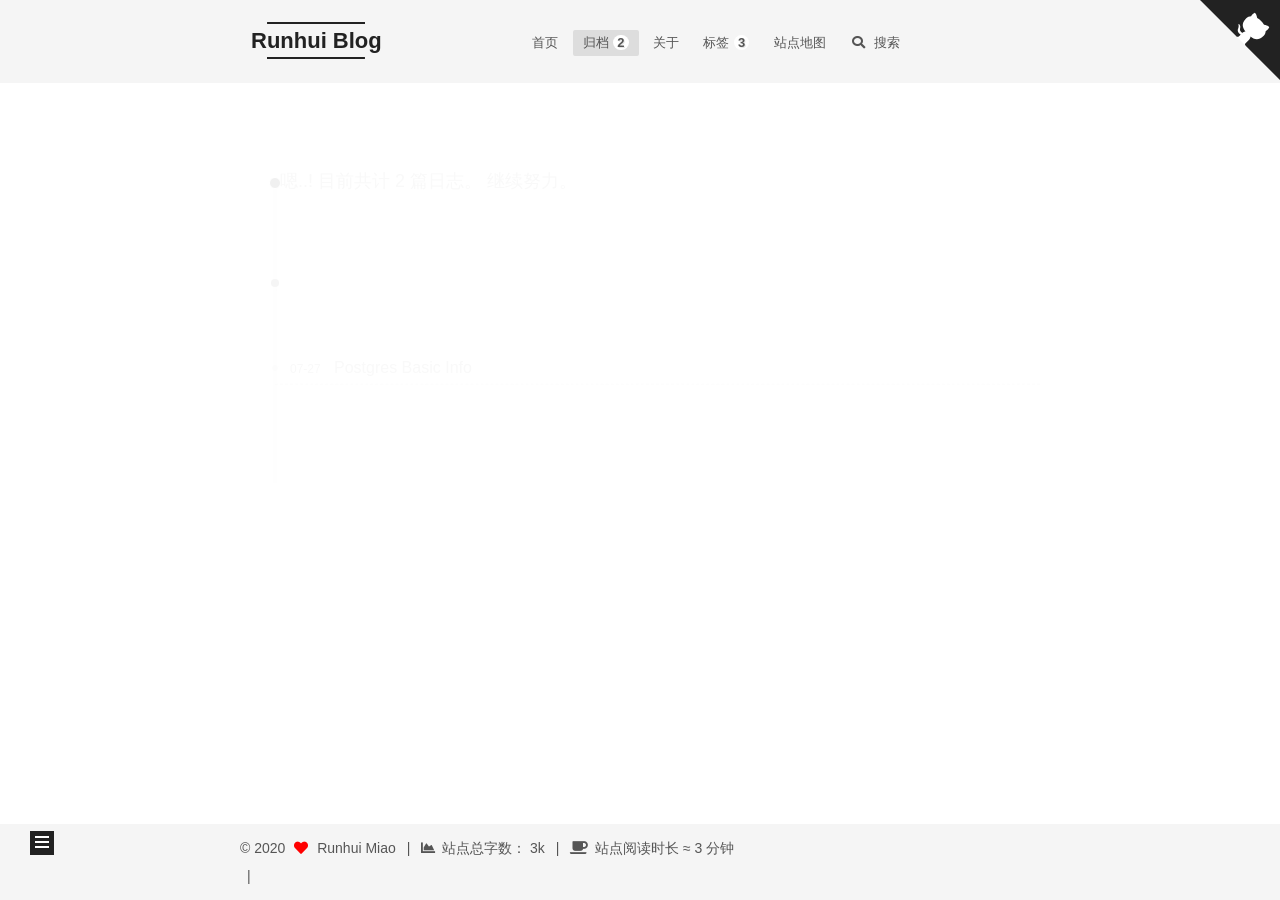
<file: archives/2020/index.html>
<!DOCTYPE html>
<html lang="zh-CN">
<head>
  <meta charset="UTF-8">
<meta name="viewport" content="width=device-width, initial-scale=1, maximum-scale=2">
<meta name="theme-color" content="#222">
<meta name="generator" content="Hexo 4.2.1">
  <link rel="apple-touch-icon" sizes="180x180" href="/images/apple-touch-icon-next.png">
  <link rel="icon" type="image/png" sizes="32x32" href="/images/favicon-32x32-next.png">
  <link rel="icon" type="image/png" sizes="16x16" href="/images/favicon-16x16-next.png">
  <link rel="mask-icon" href="/images/logo.svg" color="#222">

<link rel="stylesheet" href="/css/main.css">


<link rel="stylesheet" href="/lib/font-awesome/css/all.min.css">

<script id="hexo-configurations">
    var NexT = window.NexT || {};
    var CONFIG = {"hostname":"runhuimiao.github.io","root":"/","scheme":"Mist","version":"7.8.0","exturl":false,"sidebar":{"position":"left","display":"post","padding":18,"offset":12,"onmobile":false},"copycode":{"enable":false,"show_result":false,"style":null},"back2top":{"enable":true,"sidebar":false,"scrollpercent":true},"bookmark":{"enable":false,"color":"#222","save":"auto"},"fancybox":false,"mediumzoom":false,"lazyload":false,"pangu":false,"comments":{"style":"tabs","active":null,"storage":true,"lazyload":false,"nav":null},"algolia":{"hits":{"per_page":10},"labels":{"input_placeholder":"Search for Posts","hits_empty":"We didn't find any results for the search: ${query}","hits_stats":"${hits} results found in ${time} ms"}},"localsearch":{"enable":true,"trigger":"auto","top_n_per_article":1,"unescape":false,"preload":false},"motion":{"enable":true,"async":false,"transition":{"post_block":"fadeIn","post_header":"slideDownIn","post_body":"slideDownIn","coll_header":"slideLeftIn","sidebar":"slideUpIn"}},"path":"search.xml"};
  </script>

  <meta property="og:type" content="website">
<meta property="og:title" content="Runhui Blog">
<meta property="og:url" content="http://runhuimiao.github.io/archives/2020/index.html">
<meta property="og:site_name" content="Runhui Blog">
<meta property="og:locale" content="zh_CN">
<meta property="article:author" content="Runhui Miao">
<meta name="twitter:card" content="summary">

<link rel="canonical" href="http://runhuimiao.github.io/archives/2020/">


<script id="page-configurations">
  // https://hexo.io/docs/variables.html
  CONFIG.page = {
    sidebar: "",
    isHome : false,
    isPost : false,
    lang   : 'zh-CN'
  };
</script>

  <title>归档 | Runhui Blog</title>
  






  <noscript>
  <style>
  .use-motion .brand,
  .use-motion .menu-item,
  .sidebar-inner,
  .use-motion .post-block,
  .use-motion .pagination,
  .use-motion .comments,
  .use-motion .post-header,
  .use-motion .post-body,
  .use-motion .collection-header { opacity: initial; }

  .use-motion .site-title,
  .use-motion .site-subtitle {
    opacity: initial;
    top: initial;
  }

  .use-motion .logo-line-before i { left: initial; }
  .use-motion .logo-line-after i { right: initial; }
  </style>
</noscript>

</head>

<body itemscope itemtype="http://schema.org/WebPage">
  <div class="container use-motion">
    <div class="headband"></div>

    <header class="header" itemscope itemtype="http://schema.org/WPHeader">
      <div class="header-inner"><div class="site-brand-container">
  <div class="site-nav-toggle">
    <div class="toggle" aria-label="切换导航栏">
      <span class="toggle-line toggle-line-first"></span>
      <span class="toggle-line toggle-line-middle"></span>
      <span class="toggle-line toggle-line-last"></span>
    </div>
  </div>

  <div class="site-meta">

    <a href="/" class="brand" rel="start">
      <span class="logo-line-before"><i></i></span>
      <h1 class="site-title">Runhui Blog</h1>
      <span class="logo-line-after"><i></i></span>
    </a>
  </div>

  <div class="site-nav-right">
    <div class="toggle popup-trigger">
        <i class="fa fa-search fa-fw fa-lg"></i>
    </div>
  </div>
</div>




<nav class="site-nav">
  <ul id="menu" class="main-menu menu">
        <li class="menu-item menu-item-home">

    <a href="/" rel="section"><i class="home  //首页 fa-fw"></i>首页</a>

  </li>
        <li class="menu-item menu-item-archives">

    <a href="/archives/" rel="section"><i class="archive //归档 fa-fw"></i>归档<span class="badge">2</span></a>

  </li>
        <li class="menu-item menu-item-about">

    <a href="/about/" rel="section"><i class="user  //关于 fa-fw"></i>关于</a>

  </li>
        <li class="menu-item menu-item-tags">

    <a href="/tags/" rel="section"><i class="tags  //标签 fa-fw"></i>标签<span class="badge">3</span></a>

  </li>
        <li class="menu-item menu-item-sitemap">

    <a href="/sitemap.xml" rel="section"><i class="sitemap   //站点地图 fa-fw"></i>站点地图</a>

  </li>
      <li class="menu-item menu-item-search">
        <a role="button" class="popup-trigger"><i class="fa fa-search fa-fw"></i>搜索
        </a>
      </li>
  </ul>
</nav>



  <div class="search-pop-overlay">
    <div class="popup search-popup">
        <div class="search-header">
  <span class="search-icon">
    <i class="fa fa-search"></i>
  </span>
  <div class="search-input-container">
    <input autocomplete="off" autocapitalize="off"
           placeholder="搜索..." spellcheck="false"
           type="search" class="search-input">
  </div>
  <span class="popup-btn-close">
    <i class="fa fa-times-circle"></i>
  </span>
</div>
<div id="search-result">
  <div id="no-result">
    <i class="fa fa-spinner fa-pulse fa-5x fa-fw"></i>
  </div>
</div>

    </div>
  </div>

</div>
    </header>

    
  <div class="back-to-top">
    <i class="fa fa-arrow-up"></i>
    <span>0%</span>
  </div>
  <div class="reading-progress-bar"></div>

  <a href="https://github.com/runhuimiao" class="github-corner" title="Follow me on GitHub" aria-label="Follow me on GitHub" rel="noopener" target="_blank"><svg width="80" height="80" viewBox="0 0 250 250" aria-hidden="true"><path d="M0,0 L115,115 L130,115 L142,142 L250,250 L250,0 Z"></path><path d="M128.3,109.0 C113.8,99.7 119.0,89.6 119.0,89.6 C122.0,82.7 120.5,78.6 120.5,78.6 C119.2,72.0 123.4,76.3 123.4,76.3 C127.3,80.9 125.5,87.3 125.5,87.3 C122.9,97.6 130.6,101.9 134.4,103.2" fill="currentColor" style="transform-origin: 130px 106px;" class="octo-arm"></path><path d="M115.0,115.0 C114.9,115.1 118.7,116.5 119.8,115.4 L133.7,101.6 C136.9,99.2 139.9,98.4 142.2,98.6 C133.8,88.0 127.5,74.4 143.8,58.0 C148.5,53.4 154.0,51.2 159.7,51.0 C160.3,49.4 163.2,43.6 171.4,40.1 C171.4,40.1 176.1,42.5 178.8,56.2 C183.1,58.6 187.2,61.8 190.9,65.4 C194.5,69.0 197.7,73.2 200.1,77.6 C213.8,80.2 216.3,84.9 216.3,84.9 C212.7,93.1 206.9,96.0 205.4,96.6 C205.1,102.4 203.0,107.8 198.3,112.5 C181.9,128.9 168.3,122.5 157.7,114.1 C157.9,116.9 156.7,120.9 152.7,124.9 L141.0,136.5 C139.8,137.7 141.6,141.9 141.8,141.8 Z" fill="currentColor" class="octo-body"></path></svg></a>


    <main class="main">
      <div class="main-inner">
        <div class="content-wrap">
          

          <div class="content archive">
            

  
  
  
  <div class="post-block">
    <div class="posts-collapse">
      <div class="collection-title">
        <span class="collection-header">嗯..! 目前共计 2 篇日志。 继续努力。</span>
      </div>

      
    <div class="collection-year">
      <span class="collection-header">2020</span>
    </div>

  <article itemscope itemtype="http://schema.org/Article">
    <header class="post-header">

      <div class="post-meta">
        <time itemprop="dateCreated"
              datetime="2020-07-27T22:08:45+08:00"
              content="2020-07-27">
          07-27
        </time>
      </div>

      <div class="post-title">
          <a class="post-title-link" href="/2020/07/27/Postgres-Basic-Info/" itemprop="url">
            <span itemprop="name">Postgres Basic Info</span>
          </a>
      </div>

    </header>
  </article>

  <article itemscope itemtype="http://schema.org/Article">
    <header class="post-header">

      <div class="post-meta">
        <time itemprop="dateCreated"
              datetime="2020-07-27T22:03:48+08:00"
              content="2020-07-27">
          07-27
        </time>
      </div>

      <div class="post-title">
          <a class="post-title-link" href="/2020/07/27/hello-world/" itemprop="url">
            <span itemprop="name">好好学习，一起进步</span>
          </a>
      </div>

    </header>
  </article>


    </div>
  </div>
  
  
  

  



          </div>
          

<script>
  window.addEventListener('tabs:register', () => {
    let { activeClass } = CONFIG.comments;
    if (CONFIG.comments.storage) {
      activeClass = localStorage.getItem('comments_active') || activeClass;
    }
    if (activeClass) {
      let activeTab = document.querySelector(`a[href="#comment-${activeClass}"]`);
      if (activeTab) {
        activeTab.click();
      }
    }
  });
  if (CONFIG.comments.storage) {
    window.addEventListener('tabs:click', event => {
      if (!event.target.matches('.tabs-comment .tab-content .tab-pane')) return;
      let commentClass = event.target.classList[1];
      localStorage.setItem('comments_active', commentClass);
    });
  }
</script>

        </div>
          
  
  <div class="toggle sidebar-toggle">
    <span class="toggle-line toggle-line-first"></span>
    <span class="toggle-line toggle-line-middle"></span>
    <span class="toggle-line toggle-line-last"></span>
  </div>

  <aside class="sidebar">
    <div class="sidebar-inner">

      <ul class="sidebar-nav motion-element">
        <li class="sidebar-nav-toc">
          文章目录
        </li>
        <li class="sidebar-nav-overview">
          站点概览
        </li>
      </ul>

      <!--noindex-->
      <div class="post-toc-wrap sidebar-panel">
      </div>
      <!--/noindex-->

      <div class="site-overview-wrap sidebar-panel">
        <div class="site-author motion-element" itemprop="author" itemscope itemtype="http://schema.org/Person">
  <p class="site-author-name" itemprop="name">Runhui Miao</p>
  <div class="site-description" itemprop="description"></div>
</div>
<div class="site-state-wrap motion-element">
  <nav class="site-state">
      <div class="site-state-item site-state-posts">
          <a href="/archives/">
        
          <span class="site-state-item-count">2</span>
          <span class="site-state-item-name">日志</span>
        </a>
      </div>
      <div class="site-state-item site-state-tags">
        <span class="site-state-item-count">3</span>
        <span class="site-state-item-name">标签</span>
      </div>
  </nav>
</div>



      </div>

    </div>
  </aside>
  <div id="sidebar-dimmer"></div>


      </div>
    </main>

    <footer class="footer">
      <div class="footer-inner">
        

        

<div class="copyright">
  
  &copy; 
  <span itemprop="copyrightYear">2020</span>
  <span class="with-love">
    <i class="fa fa-heart"></i>
  </span>
  <span class="author" itemprop="copyrightHolder">Runhui Miao</span>
    <span class="post-meta-divider">|</span>
    <span class="post-meta-item-icon">
      <i class="fa fa-chart-area"></i>
    </span>
      <span class="post-meta-item-text">站点总字数：</span>
    <span title="站点总字数">3k</span>
    <span class="post-meta-divider">|</span>
    <span class="post-meta-item-icon">
      <i class="fa fa-coffee"></i>
    </span>
      <span class="post-meta-item-text">站点阅读时长 &asymp;</span>
    <span title="站点阅读时长">3 分钟</span>
</div>

        
<div class="busuanzi-count">
  <script async src="https://busuanzi.ibruce.info/busuanzi/2.3/busuanzi.pure.mini.js"></script>
    <span class="post-meta-item" id="busuanzi_container_site_uv" style="display: none;">
      <span class="post-meta-item-icon">
        <i class="fa fa-user"></i>
      </span>
      <span class="site-uv" title="总访客量">
        <span id="busuanzi_value_site_uv"></span>
      </span>
    </span>
    <span class="post-meta-divider">|</span>
    <span class="post-meta-item" id="busuanzi_container_site_pv" style="display: none;">
      <span class="post-meta-item-icon">
        <i class="fa fa-eye"></i>
      </span>
      <span class="site-pv" title="总访问量">
        <span id="busuanzi_value_site_pv"></span>
      </span>
    </span>
</div>








      </div>
    </footer>
  </div>

  
  <script src="/lib/anime.min.js"></script>
  <script src="/lib/velocity/velocity.min.js"></script>
  <script src="/lib/velocity/velocity.ui.min.js"></script>

<script src="/js/utils.js"></script>

<script src="/js/motion.js"></script>


<script src="/js/schemes/muse.js"></script>


<script src="/js/next-boot.js"></script>




  




  
<script src="/js/local-search.js"></script>













  

  


</body>
</html>
</file>
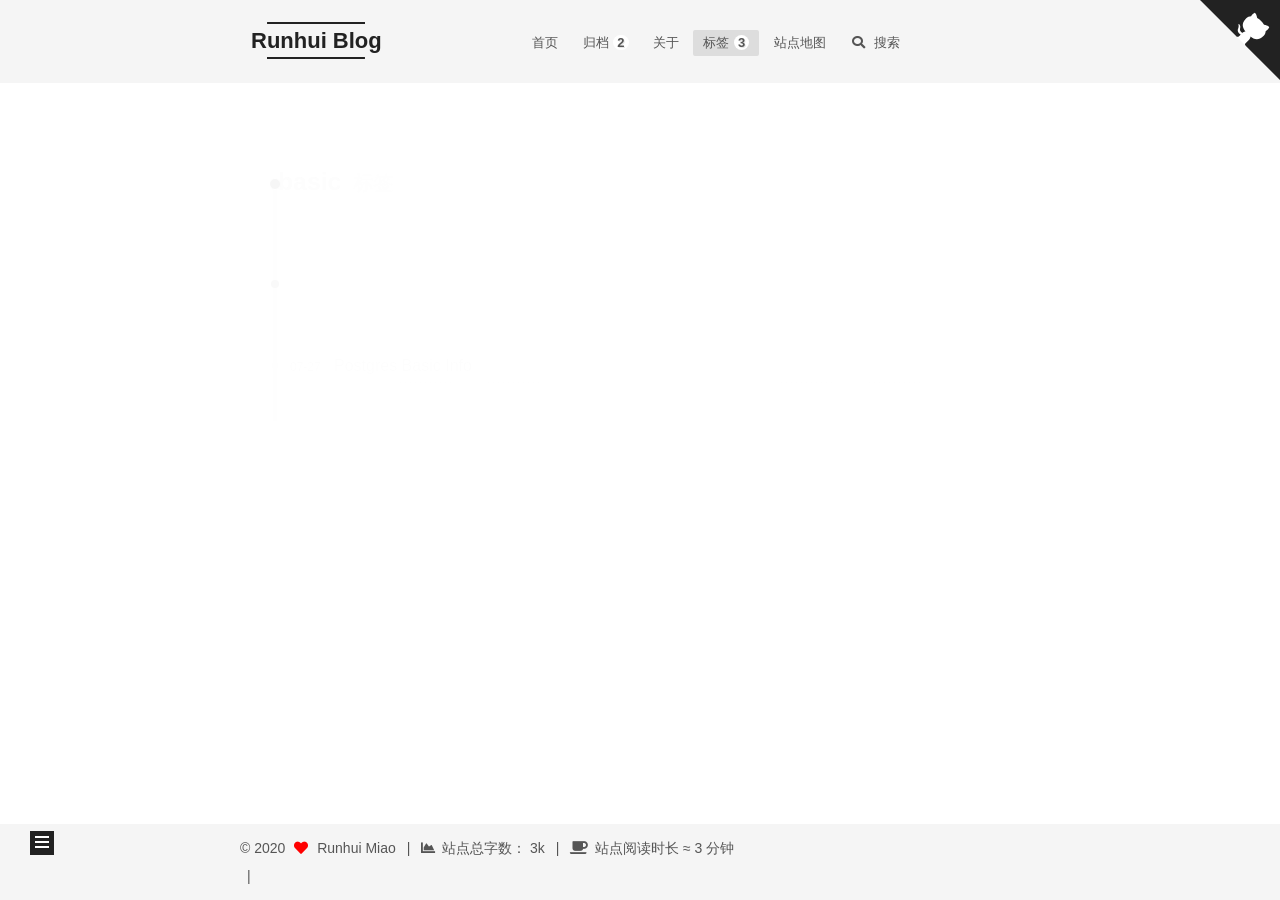
<file: tags/basic/index.html>
<!DOCTYPE html>
<html lang="zh-CN">
<head>
  <meta charset="UTF-8">
<meta name="viewport" content="width=device-width, initial-scale=1, maximum-scale=2">
<meta name="theme-color" content="#222">
<meta name="generator" content="Hexo 4.2.1">
  <link rel="apple-touch-icon" sizes="180x180" href="/images/apple-touch-icon-next.png">
  <link rel="icon" type="image/png" sizes="32x32" href="/images/favicon-32x32-next.png">
  <link rel="icon" type="image/png" sizes="16x16" href="/images/favicon-16x16-next.png">
  <link rel="mask-icon" href="/images/logo.svg" color="#222">

<link rel="stylesheet" href="/css/main.css">


<link rel="stylesheet" href="/lib/font-awesome/css/all.min.css">

<script id="hexo-configurations">
    var NexT = window.NexT || {};
    var CONFIG = {"hostname":"runhuimiao.github.io","root":"/","scheme":"Mist","version":"7.8.0","exturl":false,"sidebar":{"position":"left","display":"post","padding":18,"offset":12,"onmobile":false},"copycode":{"enable":false,"show_result":false,"style":null},"back2top":{"enable":true,"sidebar":false,"scrollpercent":true},"bookmark":{"enable":false,"color":"#222","save":"auto"},"fancybox":false,"mediumzoom":false,"lazyload":false,"pangu":false,"comments":{"style":"tabs","active":null,"storage":true,"lazyload":false,"nav":null},"algolia":{"hits":{"per_page":10},"labels":{"input_placeholder":"Search for Posts","hits_empty":"We didn't find any results for the search: ${query}","hits_stats":"${hits} results found in ${time} ms"}},"localsearch":{"enable":true,"trigger":"auto","top_n_per_article":1,"unescape":false,"preload":false},"motion":{"enable":true,"async":false,"transition":{"post_block":"fadeIn","post_header":"slideDownIn","post_body":"slideDownIn","coll_header":"slideLeftIn","sidebar":"slideUpIn"}},"path":"search.xml"};
  </script>

  <meta property="og:type" content="website">
<meta property="og:title" content="Runhui Blog">
<meta property="og:url" content="http://runhuimiao.github.io/tags/basic/index.html">
<meta property="og:site_name" content="Runhui Blog">
<meta property="og:locale" content="zh_CN">
<meta property="article:author" content="Runhui Miao">
<meta name="twitter:card" content="summary">

<link rel="canonical" href="http://runhuimiao.github.io/tags/basic/">


<script id="page-configurations">
  // https://hexo.io/docs/variables.html
  CONFIG.page = {
    sidebar: "",
    isHome : false,
    isPost : false,
    lang   : 'zh-CN'
  };
</script>

  <title>标签: basic | Runhui Blog</title>
  






  <noscript>
  <style>
  .use-motion .brand,
  .use-motion .menu-item,
  .sidebar-inner,
  .use-motion .post-block,
  .use-motion .pagination,
  .use-motion .comments,
  .use-motion .post-header,
  .use-motion .post-body,
  .use-motion .collection-header { opacity: initial; }

  .use-motion .site-title,
  .use-motion .site-subtitle {
    opacity: initial;
    top: initial;
  }

  .use-motion .logo-line-before i { left: initial; }
  .use-motion .logo-line-after i { right: initial; }
  </style>
</noscript>

</head>

<body itemscope itemtype="http://schema.org/WebPage">
  <div class="container use-motion">
    <div class="headband"></div>

    <header class="header" itemscope itemtype="http://schema.org/WPHeader">
      <div class="header-inner"><div class="site-brand-container">
  <div class="site-nav-toggle">
    <div class="toggle" aria-label="切换导航栏">
      <span class="toggle-line toggle-line-first"></span>
      <span class="toggle-line toggle-line-middle"></span>
      <span class="toggle-line toggle-line-last"></span>
    </div>
  </div>

  <div class="site-meta">

    <a href="/" class="brand" rel="start">
      <span class="logo-line-before"><i></i></span>
      <h1 class="site-title">Runhui Blog</h1>
      <span class="logo-line-after"><i></i></span>
    </a>
  </div>

  <div class="site-nav-right">
    <div class="toggle popup-trigger">
        <i class="fa fa-search fa-fw fa-lg"></i>
    </div>
  </div>
</div>




<nav class="site-nav">
  <ul id="menu" class="main-menu menu">
        <li class="menu-item menu-item-home">

    <a href="/" rel="section"><i class="home  //首页 fa-fw"></i>首页</a>

  </li>
        <li class="menu-item menu-item-archives">

    <a href="/archives/" rel="section"><i class="archive //归档 fa-fw"></i>归档<span class="badge">2</span></a>

  </li>
        <li class="menu-item menu-item-about">

    <a href="/about/" rel="section"><i class="user  //关于 fa-fw"></i>关于</a>

  </li>
        <li class="menu-item menu-item-tags">

    <a href="/tags/" rel="section"><i class="tags  //标签 fa-fw"></i>标签<span class="badge">3</span></a>

  </li>
        <li class="menu-item menu-item-sitemap">

    <a href="/sitemap.xml" rel="section"><i class="sitemap   //站点地图 fa-fw"></i>站点地图</a>

  </li>
      <li class="menu-item menu-item-search">
        <a role="button" class="popup-trigger"><i class="fa fa-search fa-fw"></i>搜索
        </a>
      </li>
  </ul>
</nav>



  <div class="search-pop-overlay">
    <div class="popup search-popup">
        <div class="search-header">
  <span class="search-icon">
    <i class="fa fa-search"></i>
  </span>
  <div class="search-input-container">
    <input autocomplete="off" autocapitalize="off"
           placeholder="搜索..." spellcheck="false"
           type="search" class="search-input">
  </div>
  <span class="popup-btn-close">
    <i class="fa fa-times-circle"></i>
  </span>
</div>
<div id="search-result">
  <div id="no-result">
    <i class="fa fa-spinner fa-pulse fa-5x fa-fw"></i>
  </div>
</div>

    </div>
  </div>

</div>
    </header>

    
  <div class="back-to-top">
    <i class="fa fa-arrow-up"></i>
    <span>0%</span>
  </div>
  <div class="reading-progress-bar"></div>

  <a href="https://github.com/runhuimiao" class="github-corner" title="Follow me on GitHub" aria-label="Follow me on GitHub" rel="noopener" target="_blank"><svg width="80" height="80" viewBox="0 0 250 250" aria-hidden="true"><path d="M0,0 L115,115 L130,115 L142,142 L250,250 L250,0 Z"></path><path d="M128.3,109.0 C113.8,99.7 119.0,89.6 119.0,89.6 C122.0,82.7 120.5,78.6 120.5,78.6 C119.2,72.0 123.4,76.3 123.4,76.3 C127.3,80.9 125.5,87.3 125.5,87.3 C122.9,97.6 130.6,101.9 134.4,103.2" fill="currentColor" style="transform-origin: 130px 106px;" class="octo-arm"></path><path d="M115.0,115.0 C114.9,115.1 118.7,116.5 119.8,115.4 L133.7,101.6 C136.9,99.2 139.9,98.4 142.2,98.6 C133.8,88.0 127.5,74.4 143.8,58.0 C148.5,53.4 154.0,51.2 159.7,51.0 C160.3,49.4 163.2,43.6 171.4,40.1 C171.4,40.1 176.1,42.5 178.8,56.2 C183.1,58.6 187.2,61.8 190.9,65.4 C194.5,69.0 197.7,73.2 200.1,77.6 C213.8,80.2 216.3,84.9 216.3,84.9 C212.7,93.1 206.9,96.0 205.4,96.6 C205.1,102.4 203.0,107.8 198.3,112.5 C181.9,128.9 168.3,122.5 157.7,114.1 C157.9,116.9 156.7,120.9 152.7,124.9 L141.0,136.5 C139.8,137.7 141.6,141.9 141.8,141.8 Z" fill="currentColor" class="octo-body"></path></svg></a>


    <main class="main">
      <div class="main-inner">
        <div class="content-wrap">
          

          <div class="content tag">
            

  
  
  
  <div class="post-block">
    <div class="posts-collapse">
      <div class="collection-title">
        <h2 class="collection-header">basic
          <small>标签</small>
        </h2>
      </div>

      
    <div class="collection-year">
      <span class="collection-header">2020</span>
    </div>

  <article itemscope itemtype="http://schema.org/Article">
    <header class="post-header">

      <div class="post-meta">
        <time itemprop="dateCreated"
              datetime="2020-07-27T22:08:45+08:00"
              content="2020-07-27">
          07-27
        </time>
      </div>

      <div class="post-title">
          <a class="post-title-link" href="/2020/07/27/Postgres-Basic-Info/" itemprop="url">
            <span itemprop="name">Postgres Basic Info</span>
          </a>
      </div>

    </header>
  </article>

    </div>
  </div>
  
  
  

  



          </div>
          

<script>
  window.addEventListener('tabs:register', () => {
    let { activeClass } = CONFIG.comments;
    if (CONFIG.comments.storage) {
      activeClass = localStorage.getItem('comments_active') || activeClass;
    }
    if (activeClass) {
      let activeTab = document.querySelector(`a[href="#comment-${activeClass}"]`);
      if (activeTab) {
        activeTab.click();
      }
    }
  });
  if (CONFIG.comments.storage) {
    window.addEventListener('tabs:click', event => {
      if (!event.target.matches('.tabs-comment .tab-content .tab-pane')) return;
      let commentClass = event.target.classList[1];
      localStorage.setItem('comments_active', commentClass);
    });
  }
</script>

        </div>
          
  
  <div class="toggle sidebar-toggle">
    <span class="toggle-line toggle-line-first"></span>
    <span class="toggle-line toggle-line-middle"></span>
    <span class="toggle-line toggle-line-last"></span>
  </div>

  <aside class="sidebar">
    <div class="sidebar-inner">

      <ul class="sidebar-nav motion-element">
        <li class="sidebar-nav-toc">
          文章目录
        </li>
        <li class="sidebar-nav-overview">
          站点概览
        </li>
      </ul>

      <!--noindex-->
      <div class="post-toc-wrap sidebar-panel">
      </div>
      <!--/noindex-->

      <div class="site-overview-wrap sidebar-panel">
        <div class="site-author motion-element" itemprop="author" itemscope itemtype="http://schema.org/Person">
  <p class="site-author-name" itemprop="name">Runhui Miao</p>
  <div class="site-description" itemprop="description"></div>
</div>
<div class="site-state-wrap motion-element">
  <nav class="site-state">
      <div class="site-state-item site-state-posts">
          <a href="/archives/">
        
          <span class="site-state-item-count">2</span>
          <span class="site-state-item-name">日志</span>
        </a>
      </div>
      <div class="site-state-item site-state-tags">
        <span class="site-state-item-count">3</span>
        <span class="site-state-item-name">标签</span>
      </div>
  </nav>
</div>



      </div>

    </div>
  </aside>
  <div id="sidebar-dimmer"></div>


      </div>
    </main>

    <footer class="footer">
      <div class="footer-inner">
        

        

<div class="copyright">
  
  &copy; 
  <span itemprop="copyrightYear">2020</span>
  <span class="with-love">
    <i class="fa fa-heart"></i>
  </span>
  <span class="author" itemprop="copyrightHolder">Runhui Miao</span>
    <span class="post-meta-divider">|</span>
    <span class="post-meta-item-icon">
      <i class="fa fa-chart-area"></i>
    </span>
      <span class="post-meta-item-text">站点总字数：</span>
    <span title="站点总字数">3k</span>
    <span class="post-meta-divider">|</span>
    <span class="post-meta-item-icon">
      <i class="fa fa-coffee"></i>
    </span>
      <span class="post-meta-item-text">站点阅读时长 &asymp;</span>
    <span title="站点阅读时长">3 分钟</span>
</div>

        
<div class="busuanzi-count">
  <script async src="https://busuanzi.ibruce.info/busuanzi/2.3/busuanzi.pure.mini.js"></script>
    <span class="post-meta-item" id="busuanzi_container_site_uv" style="display: none;">
      <span class="post-meta-item-icon">
        <i class="fa fa-user"></i>
      </span>
      <span class="site-uv" title="总访客量">
        <span id="busuanzi_value_site_uv"></span>
      </span>
    </span>
    <span class="post-meta-divider">|</span>
    <span class="post-meta-item" id="busuanzi_container_site_pv" style="display: none;">
      <span class="post-meta-item-icon">
        <i class="fa fa-eye"></i>
      </span>
      <span class="site-pv" title="总访问量">
        <span id="busuanzi_value_site_pv"></span>
      </span>
    </span>
</div>








      </div>
    </footer>
  </div>

  
  <script src="/lib/anime.min.js"></script>
  <script src="/lib/velocity/velocity.min.js"></script>
  <script src="/lib/velocity/velocity.ui.min.js"></script>

<script src="/js/utils.js"></script>

<script src="/js/motion.js"></script>


<script src="/js/schemes/muse.js"></script>


<script src="/js/next-boot.js"></script>




  




  
<script src="/js/local-search.js"></script>













  

  


</body>
</html>
</file>
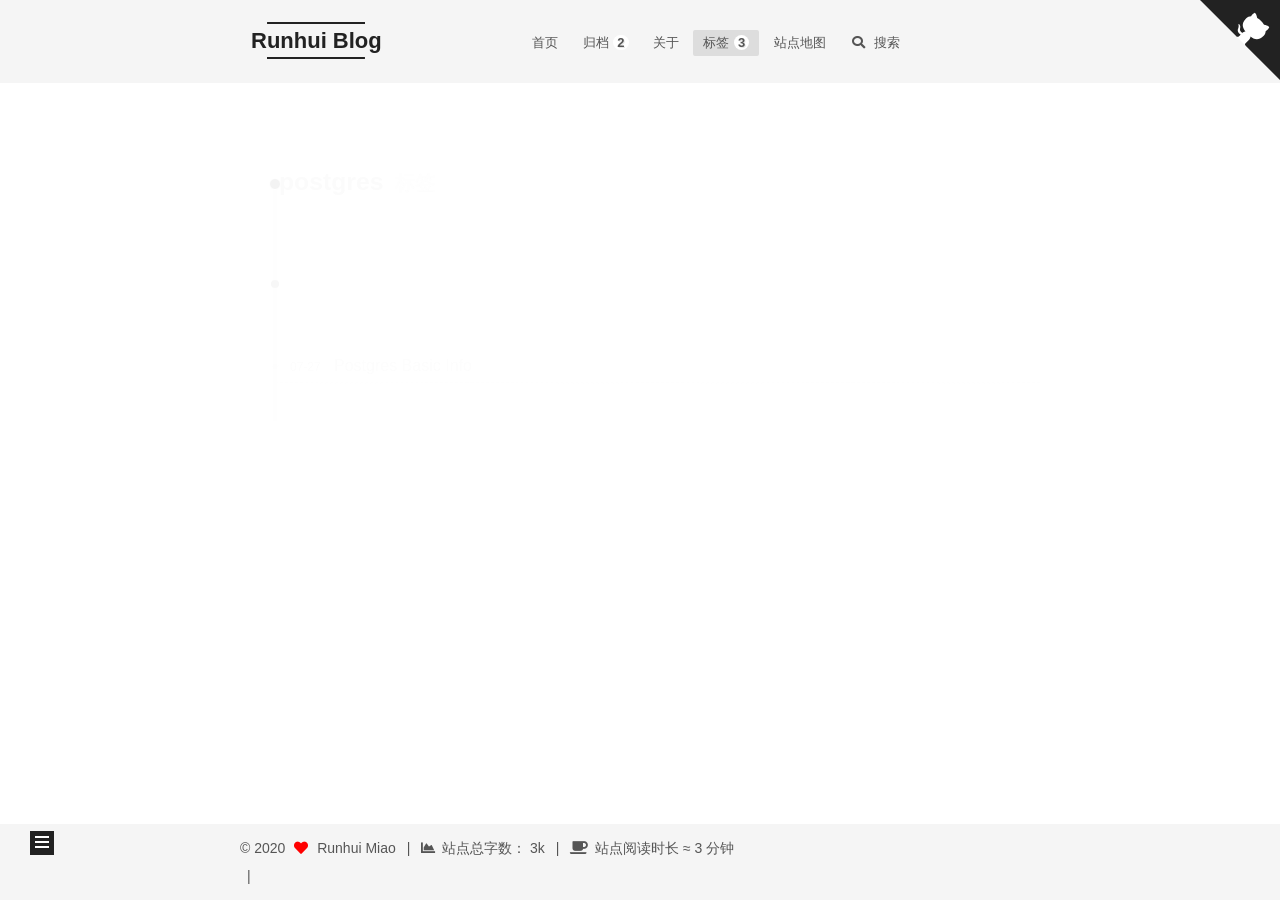
<file: tags/postgres/index.html>
<!DOCTYPE html>
<html lang="zh-CN">
<head>
  <meta charset="UTF-8">
<meta name="viewport" content="width=device-width, initial-scale=1, maximum-scale=2">
<meta name="theme-color" content="#222">
<meta name="generator" content="Hexo 4.2.1">
  <link rel="apple-touch-icon" sizes="180x180" href="/images/apple-touch-icon-next.png">
  <link rel="icon" type="image/png" sizes="32x32" href="/images/favicon-32x32-next.png">
  <link rel="icon" type="image/png" sizes="16x16" href="/images/favicon-16x16-next.png">
  <link rel="mask-icon" href="/images/logo.svg" color="#222">

<link rel="stylesheet" href="/css/main.css">


<link rel="stylesheet" href="/lib/font-awesome/css/all.min.css">

<script id="hexo-configurations">
    var NexT = window.NexT || {};
    var CONFIG = {"hostname":"runhuimiao.github.io","root":"/","scheme":"Mist","version":"7.8.0","exturl":false,"sidebar":{"position":"left","display":"post","padding":18,"offset":12,"onmobile":false},"copycode":{"enable":false,"show_result":false,"style":null},"back2top":{"enable":true,"sidebar":false,"scrollpercent":true},"bookmark":{"enable":false,"color":"#222","save":"auto"},"fancybox":false,"mediumzoom":false,"lazyload":false,"pangu":false,"comments":{"style":"tabs","active":null,"storage":true,"lazyload":false,"nav":null},"algolia":{"hits":{"per_page":10},"labels":{"input_placeholder":"Search for Posts","hits_empty":"We didn't find any results for the search: ${query}","hits_stats":"${hits} results found in ${time} ms"}},"localsearch":{"enable":true,"trigger":"auto","top_n_per_article":1,"unescape":false,"preload":false},"motion":{"enable":true,"async":false,"transition":{"post_block":"fadeIn","post_header":"slideDownIn","post_body":"slideDownIn","coll_header":"slideLeftIn","sidebar":"slideUpIn"}},"path":"search.xml"};
  </script>

  <meta property="og:type" content="website">
<meta property="og:title" content="Runhui Blog">
<meta property="og:url" content="http://runhuimiao.github.io/tags/postgres/index.html">
<meta property="og:site_name" content="Runhui Blog">
<meta property="og:locale" content="zh_CN">
<meta property="article:author" content="Runhui Miao">
<meta name="twitter:card" content="summary">

<link rel="canonical" href="http://runhuimiao.github.io/tags/postgres/">


<script id="page-configurations">
  // https://hexo.io/docs/variables.html
  CONFIG.page = {
    sidebar: "",
    isHome : false,
    isPost : false,
    lang   : 'zh-CN'
  };
</script>

  <title>标签: postgres | Runhui Blog</title>
  






  <noscript>
  <style>
  .use-motion .brand,
  .use-motion .menu-item,
  .sidebar-inner,
  .use-motion .post-block,
  .use-motion .pagination,
  .use-motion .comments,
  .use-motion .post-header,
  .use-motion .post-body,
  .use-motion .collection-header { opacity: initial; }

  .use-motion .site-title,
  .use-motion .site-subtitle {
    opacity: initial;
    top: initial;
  }

  .use-motion .logo-line-before i { left: initial; }
  .use-motion .logo-line-after i { right: initial; }
  </style>
</noscript>

</head>

<body itemscope itemtype="http://schema.org/WebPage">
  <div class="container use-motion">
    <div class="headband"></div>

    <header class="header" itemscope itemtype="http://schema.org/WPHeader">
      <div class="header-inner"><div class="site-brand-container">
  <div class="site-nav-toggle">
    <div class="toggle" aria-label="切换导航栏">
      <span class="toggle-line toggle-line-first"></span>
      <span class="toggle-line toggle-line-middle"></span>
      <span class="toggle-line toggle-line-last"></span>
    </div>
  </div>

  <div class="site-meta">

    <a href="/" class="brand" rel="start">
      <span class="logo-line-before"><i></i></span>
      <h1 class="site-title">Runhui Blog</h1>
      <span class="logo-line-after"><i></i></span>
    </a>
  </div>

  <div class="site-nav-right">
    <div class="toggle popup-trigger">
        <i class="fa fa-search fa-fw fa-lg"></i>
    </div>
  </div>
</div>




<nav class="site-nav">
  <ul id="menu" class="main-menu menu">
        <li class="menu-item menu-item-home">

    <a href="/" rel="section"><i class="home  //首页 fa-fw"></i>首页</a>

  </li>
        <li class="menu-item menu-item-archives">

    <a href="/archives/" rel="section"><i class="archive //归档 fa-fw"></i>归档<span class="badge">2</span></a>

  </li>
        <li class="menu-item menu-item-about">

    <a href="/about/" rel="section"><i class="user  //关于 fa-fw"></i>关于</a>

  </li>
        <li class="menu-item menu-item-tags">

    <a href="/tags/" rel="section"><i class="tags  //标签 fa-fw"></i>标签<span class="badge">3</span></a>

  </li>
        <li class="menu-item menu-item-sitemap">

    <a href="/sitemap.xml" rel="section"><i class="sitemap   //站点地图 fa-fw"></i>站点地图</a>

  </li>
      <li class="menu-item menu-item-search">
        <a role="button" class="popup-trigger"><i class="fa fa-search fa-fw"></i>搜索
        </a>
      </li>
  </ul>
</nav>



  <div class="search-pop-overlay">
    <div class="popup search-popup">
        <div class="search-header">
  <span class="search-icon">
    <i class="fa fa-search"></i>
  </span>
  <div class="search-input-container">
    <input autocomplete="off" autocapitalize="off"
           placeholder="搜索..." spellcheck="false"
           type="search" class="search-input">
  </div>
  <span class="popup-btn-close">
    <i class="fa fa-times-circle"></i>
  </span>
</div>
<div id="search-result">
  <div id="no-result">
    <i class="fa fa-spinner fa-pulse fa-5x fa-fw"></i>
  </div>
</div>

    </div>
  </div>

</div>
    </header>

    
  <div class="back-to-top">
    <i class="fa fa-arrow-up"></i>
    <span>0%</span>
  </div>
  <div class="reading-progress-bar"></div>

  <a href="https://github.com/runhuimiao" class="github-corner" title="Follow me on GitHub" aria-label="Follow me on GitHub" rel="noopener" target="_blank"><svg width="80" height="80" viewBox="0 0 250 250" aria-hidden="true"><path d="M0,0 L115,115 L130,115 L142,142 L250,250 L250,0 Z"></path><path d="M128.3,109.0 C113.8,99.7 119.0,89.6 119.0,89.6 C122.0,82.7 120.5,78.6 120.5,78.6 C119.2,72.0 123.4,76.3 123.4,76.3 C127.3,80.9 125.5,87.3 125.5,87.3 C122.9,97.6 130.6,101.9 134.4,103.2" fill="currentColor" style="transform-origin: 130px 106px;" class="octo-arm"></path><path d="M115.0,115.0 C114.9,115.1 118.7,116.5 119.8,115.4 L133.7,101.6 C136.9,99.2 139.9,98.4 142.2,98.6 C133.8,88.0 127.5,74.4 143.8,58.0 C148.5,53.4 154.0,51.2 159.7,51.0 C160.3,49.4 163.2,43.6 171.4,40.1 C171.4,40.1 176.1,42.5 178.8,56.2 C183.1,58.6 187.2,61.8 190.9,65.4 C194.5,69.0 197.7,73.2 200.1,77.6 C213.8,80.2 216.3,84.9 216.3,84.9 C212.7,93.1 206.9,96.0 205.4,96.6 C205.1,102.4 203.0,107.8 198.3,112.5 C181.9,128.9 168.3,122.5 157.7,114.1 C157.9,116.9 156.7,120.9 152.7,124.9 L141.0,136.5 C139.8,137.7 141.6,141.9 141.8,141.8 Z" fill="currentColor" class="octo-body"></path></svg></a>


    <main class="main">
      <div class="main-inner">
        <div class="content-wrap">
          

          <div class="content tag">
            

  
  
  
  <div class="post-block">
    <div class="posts-collapse">
      <div class="collection-title">
        <h2 class="collection-header">postgres
          <small>标签</small>
        </h2>
      </div>

      
    <div class="collection-year">
      <span class="collection-header">2020</span>
    </div>

  <article itemscope itemtype="http://schema.org/Article">
    <header class="post-header">

      <div class="post-meta">
        <time itemprop="dateCreated"
              datetime="2020-07-27T22:08:45+08:00"
              content="2020-07-27">
          07-27
        </time>
      </div>

      <div class="post-title">
          <a class="post-title-link" href="/2020/07/27/Postgres-Basic-Info/" itemprop="url">
            <span itemprop="name">Postgres Basic Info</span>
          </a>
      </div>

    </header>
  </article>

    </div>
  </div>
  
  
  

  



          </div>
          

<script>
  window.addEventListener('tabs:register', () => {
    let { activeClass } = CONFIG.comments;
    if (CONFIG.comments.storage) {
      activeClass = localStorage.getItem('comments_active') || activeClass;
    }
    if (activeClass) {
      let activeTab = document.querySelector(`a[href="#comment-${activeClass}"]`);
      if (activeTab) {
        activeTab.click();
      }
    }
  });
  if (CONFIG.comments.storage) {
    window.addEventListener('tabs:click', event => {
      if (!event.target.matches('.tabs-comment .tab-content .tab-pane')) return;
      let commentClass = event.target.classList[1];
      localStorage.setItem('comments_active', commentClass);
    });
  }
</script>

        </div>
          
  
  <div class="toggle sidebar-toggle">
    <span class="toggle-line toggle-line-first"></span>
    <span class="toggle-line toggle-line-middle"></span>
    <span class="toggle-line toggle-line-last"></span>
  </div>

  <aside class="sidebar">
    <div class="sidebar-inner">

      <ul class="sidebar-nav motion-element">
        <li class="sidebar-nav-toc">
          文章目录
        </li>
        <li class="sidebar-nav-overview">
          站点概览
        </li>
      </ul>

      <!--noindex-->
      <div class="post-toc-wrap sidebar-panel">
      </div>
      <!--/noindex-->

      <div class="site-overview-wrap sidebar-panel">
        <div class="site-author motion-element" itemprop="author" itemscope itemtype="http://schema.org/Person">
  <p class="site-author-name" itemprop="name">Runhui Miao</p>
  <div class="site-description" itemprop="description"></div>
</div>
<div class="site-state-wrap motion-element">
  <nav class="site-state">
      <div class="site-state-item site-state-posts">
          <a href="/archives/">
        
          <span class="site-state-item-count">2</span>
          <span class="site-state-item-name">日志</span>
        </a>
      </div>
      <div class="site-state-item site-state-tags">
        <span class="site-state-item-count">3</span>
        <span class="site-state-item-name">标签</span>
      </div>
  </nav>
</div>



      </div>

    </div>
  </aside>
  <div id="sidebar-dimmer"></div>


      </div>
    </main>

    <footer class="footer">
      <div class="footer-inner">
        

        

<div class="copyright">
  
  &copy; 
  <span itemprop="copyrightYear">2020</span>
  <span class="with-love">
    <i class="fa fa-heart"></i>
  </span>
  <span class="author" itemprop="copyrightHolder">Runhui Miao</span>
    <span class="post-meta-divider">|</span>
    <span class="post-meta-item-icon">
      <i class="fa fa-chart-area"></i>
    </span>
      <span class="post-meta-item-text">站点总字数：</span>
    <span title="站点总字数">3k</span>
    <span class="post-meta-divider">|</span>
    <span class="post-meta-item-icon">
      <i class="fa fa-coffee"></i>
    </span>
      <span class="post-meta-item-text">站点阅读时长 &asymp;</span>
    <span title="站点阅读时长">3 分钟</span>
</div>

        
<div class="busuanzi-count">
  <script async src="https://busuanzi.ibruce.info/busuanzi/2.3/busuanzi.pure.mini.js"></script>
    <span class="post-meta-item" id="busuanzi_container_site_uv" style="display: none;">
      <span class="post-meta-item-icon">
        <i class="fa fa-user"></i>
      </span>
      <span class="site-uv" title="总访客量">
        <span id="busuanzi_value_site_uv"></span>
      </span>
    </span>
    <span class="post-meta-divider">|</span>
    <span class="post-meta-item" id="busuanzi_container_site_pv" style="display: none;">
      <span class="post-meta-item-icon">
        <i class="fa fa-eye"></i>
      </span>
      <span class="site-pv" title="总访问量">
        <span id="busuanzi_value_site_pv"></span>
      </span>
    </span>
</div>








      </div>
    </footer>
  </div>

  
  <script src="/lib/anime.min.js"></script>
  <script src="/lib/velocity/velocity.min.js"></script>
  <script src="/lib/velocity/velocity.ui.min.js"></script>

<script src="/js/utils.js"></script>

<script src="/js/motion.js"></script>


<script src="/js/schemes/muse.js"></script>


<script src="/js/next-boot.js"></script>




  




  
<script src="/js/local-search.js"></script>













  

  


</body>
</html>
</file>
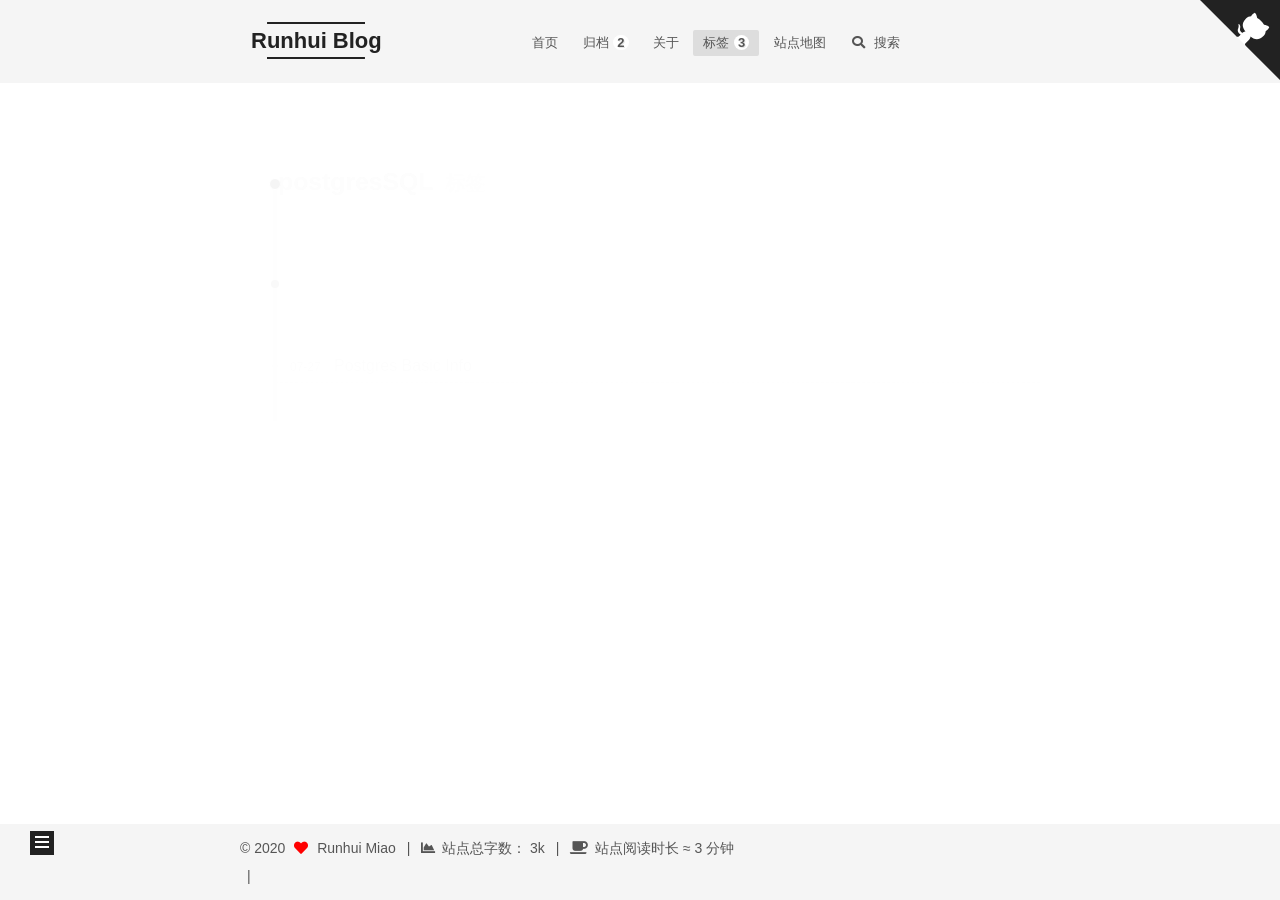
<file: tags/postgresSQL/index.html>
<!DOCTYPE html>
<html lang="zh-CN">
<head>
  <meta charset="UTF-8">
<meta name="viewport" content="width=device-width, initial-scale=1, maximum-scale=2">
<meta name="theme-color" content="#222">
<meta name="generator" content="Hexo 4.2.1">
  <link rel="apple-touch-icon" sizes="180x180" href="/images/apple-touch-icon-next.png">
  <link rel="icon" type="image/png" sizes="32x32" href="/images/favicon-32x32-next.png">
  <link rel="icon" type="image/png" sizes="16x16" href="/images/favicon-16x16-next.png">
  <link rel="mask-icon" href="/images/logo.svg" color="#222">

<link rel="stylesheet" href="/css/main.css">


<link rel="stylesheet" href="/lib/font-awesome/css/all.min.css">

<script id="hexo-configurations">
    var NexT = window.NexT || {};
    var CONFIG = {"hostname":"runhuimiao.github.io","root":"/","scheme":"Mist","version":"7.8.0","exturl":false,"sidebar":{"position":"left","display":"post","padding":18,"offset":12,"onmobile":false},"copycode":{"enable":false,"show_result":false,"style":null},"back2top":{"enable":true,"sidebar":false,"scrollpercent":true},"bookmark":{"enable":false,"color":"#222","save":"auto"},"fancybox":false,"mediumzoom":false,"lazyload":false,"pangu":false,"comments":{"style":"tabs","active":null,"storage":true,"lazyload":false,"nav":null},"algolia":{"hits":{"per_page":10},"labels":{"input_placeholder":"Search for Posts","hits_empty":"We didn't find any results for the search: ${query}","hits_stats":"${hits} results found in ${time} ms"}},"localsearch":{"enable":true,"trigger":"auto","top_n_per_article":1,"unescape":false,"preload":false},"motion":{"enable":true,"async":false,"transition":{"post_block":"fadeIn","post_header":"slideDownIn","post_body":"slideDownIn","coll_header":"slideLeftIn","sidebar":"slideUpIn"}},"path":"search.xml"};
  </script>

  <meta property="og:type" content="website">
<meta property="og:title" content="Runhui Blog">
<meta property="og:url" content="http://runhuimiao.github.io/tags/postgresSQL/index.html">
<meta property="og:site_name" content="Runhui Blog">
<meta property="og:locale" content="zh_CN">
<meta property="article:author" content="Runhui Miao">
<meta name="twitter:card" content="summary">

<link rel="canonical" href="http://runhuimiao.github.io/tags/postgresSQL/">


<script id="page-configurations">
  // https://hexo.io/docs/variables.html
  CONFIG.page = {
    sidebar: "",
    isHome : false,
    isPost : false,
    lang   : 'zh-CN'
  };
</script>

  <title>标签: postgresSQL | Runhui Blog</title>
  






  <noscript>
  <style>
  .use-motion .brand,
  .use-motion .menu-item,
  .sidebar-inner,
  .use-motion .post-block,
  .use-motion .pagination,
  .use-motion .comments,
  .use-motion .post-header,
  .use-motion .post-body,
  .use-motion .collection-header { opacity: initial; }

  .use-motion .site-title,
  .use-motion .site-subtitle {
    opacity: initial;
    top: initial;
  }

  .use-motion .logo-line-before i { left: initial; }
  .use-motion .logo-line-after i { right: initial; }
  </style>
</noscript>

</head>

<body itemscope itemtype="http://schema.org/WebPage">
  <div class="container use-motion">
    <div class="headband"></div>

    <header class="header" itemscope itemtype="http://schema.org/WPHeader">
      <div class="header-inner"><div class="site-brand-container">
  <div class="site-nav-toggle">
    <div class="toggle" aria-label="切换导航栏">
      <span class="toggle-line toggle-line-first"></span>
      <span class="toggle-line toggle-line-middle"></span>
      <span class="toggle-line toggle-line-last"></span>
    </div>
  </div>

  <div class="site-meta">

    <a href="/" class="brand" rel="start">
      <span class="logo-line-before"><i></i></span>
      <h1 class="site-title">Runhui Blog</h1>
      <span class="logo-line-after"><i></i></span>
    </a>
  </div>

  <div class="site-nav-right">
    <div class="toggle popup-trigger">
        <i class="fa fa-search fa-fw fa-lg"></i>
    </div>
  </div>
</div>




<nav class="site-nav">
  <ul id="menu" class="main-menu menu">
        <li class="menu-item menu-item-home">

    <a href="/" rel="section"><i class="home  //首页 fa-fw"></i>首页</a>

  </li>
        <li class="menu-item menu-item-archives">

    <a href="/archives/" rel="section"><i class="archive //归档 fa-fw"></i>归档<span class="badge">2</span></a>

  </li>
        <li class="menu-item menu-item-about">

    <a href="/about/" rel="section"><i class="user  //关于 fa-fw"></i>关于</a>

  </li>
        <li class="menu-item menu-item-tags">

    <a href="/tags/" rel="section"><i class="tags  //标签 fa-fw"></i>标签<span class="badge">3</span></a>

  </li>
        <li class="menu-item menu-item-sitemap">

    <a href="/sitemap.xml" rel="section"><i class="sitemap   //站点地图 fa-fw"></i>站点地图</a>

  </li>
      <li class="menu-item menu-item-search">
        <a role="button" class="popup-trigger"><i class="fa fa-search fa-fw"></i>搜索
        </a>
      </li>
  </ul>
</nav>



  <div class="search-pop-overlay">
    <div class="popup search-popup">
        <div class="search-header">
  <span class="search-icon">
    <i class="fa fa-search"></i>
  </span>
  <div class="search-input-container">
    <input autocomplete="off" autocapitalize="off"
           placeholder="搜索..." spellcheck="false"
           type="search" class="search-input">
  </div>
  <span class="popup-btn-close">
    <i class="fa fa-times-circle"></i>
  </span>
</div>
<div id="search-result">
  <div id="no-result">
    <i class="fa fa-spinner fa-pulse fa-5x fa-fw"></i>
  </div>
</div>

    </div>
  </div>

</div>
    </header>

    
  <div class="back-to-top">
    <i class="fa fa-arrow-up"></i>
    <span>0%</span>
  </div>
  <div class="reading-progress-bar"></div>

  <a href="https://github.com/runhuimiao" class="github-corner" title="Follow me on GitHub" aria-label="Follow me on GitHub" rel="noopener" target="_blank"><svg width="80" height="80" viewBox="0 0 250 250" aria-hidden="true"><path d="M0,0 L115,115 L130,115 L142,142 L250,250 L250,0 Z"></path><path d="M128.3,109.0 C113.8,99.7 119.0,89.6 119.0,89.6 C122.0,82.7 120.5,78.6 120.5,78.6 C119.2,72.0 123.4,76.3 123.4,76.3 C127.3,80.9 125.5,87.3 125.5,87.3 C122.9,97.6 130.6,101.9 134.4,103.2" fill="currentColor" style="transform-origin: 130px 106px;" class="octo-arm"></path><path d="M115.0,115.0 C114.9,115.1 118.7,116.5 119.8,115.4 L133.7,101.6 C136.9,99.2 139.9,98.4 142.2,98.6 C133.8,88.0 127.5,74.4 143.8,58.0 C148.5,53.4 154.0,51.2 159.7,51.0 C160.3,49.4 163.2,43.6 171.4,40.1 C171.4,40.1 176.1,42.5 178.8,56.2 C183.1,58.6 187.2,61.8 190.9,65.4 C194.5,69.0 197.7,73.2 200.1,77.6 C213.8,80.2 216.3,84.9 216.3,84.9 C212.7,93.1 206.9,96.0 205.4,96.6 C205.1,102.4 203.0,107.8 198.3,112.5 C181.9,128.9 168.3,122.5 157.7,114.1 C157.9,116.9 156.7,120.9 152.7,124.9 L141.0,136.5 C139.8,137.7 141.6,141.9 141.8,141.8 Z" fill="currentColor" class="octo-body"></path></svg></a>


    <main class="main">
      <div class="main-inner">
        <div class="content-wrap">
          

          <div class="content tag">
            

  
  
  
  <div class="post-block">
    <div class="posts-collapse">
      <div class="collection-title">
        <h2 class="collection-header">postgresSQL
          <small>标签</small>
        </h2>
      </div>

      
    <div class="collection-year">
      <span class="collection-header">2020</span>
    </div>

  <article itemscope itemtype="http://schema.org/Article">
    <header class="post-header">

      <div class="post-meta">
        <time itemprop="dateCreated"
              datetime="2020-07-27T22:08:45+08:00"
              content="2020-07-27">
          07-27
        </time>
      </div>

      <div class="post-title">
          <a class="post-title-link" href="/2020/07/27/Postgres-Basic-Info/" itemprop="url">
            <span itemprop="name">Postgres Basic Info</span>
          </a>
      </div>

    </header>
  </article>

    </div>
  </div>
  
  
  

  



          </div>
          

<script>
  window.addEventListener('tabs:register', () => {
    let { activeClass } = CONFIG.comments;
    if (CONFIG.comments.storage) {
      activeClass = localStorage.getItem('comments_active') || activeClass;
    }
    if (activeClass) {
      let activeTab = document.querySelector(`a[href="#comment-${activeClass}"]`);
      if (activeTab) {
        activeTab.click();
      }
    }
  });
  if (CONFIG.comments.storage) {
    window.addEventListener('tabs:click', event => {
      if (!event.target.matches('.tabs-comment .tab-content .tab-pane')) return;
      let commentClass = event.target.classList[1];
      localStorage.setItem('comments_active', commentClass);
    });
  }
</script>

        </div>
          
  
  <div class="toggle sidebar-toggle">
    <span class="toggle-line toggle-line-first"></span>
    <span class="toggle-line toggle-line-middle"></span>
    <span class="toggle-line toggle-line-last"></span>
  </div>

  <aside class="sidebar">
    <div class="sidebar-inner">

      <ul class="sidebar-nav motion-element">
        <li class="sidebar-nav-toc">
          文章目录
        </li>
        <li class="sidebar-nav-overview">
          站点概览
        </li>
      </ul>

      <!--noindex-->
      <div class="post-toc-wrap sidebar-panel">
      </div>
      <!--/noindex-->

      <div class="site-overview-wrap sidebar-panel">
        <div class="site-author motion-element" itemprop="author" itemscope itemtype="http://schema.org/Person">
  <p class="site-author-name" itemprop="name">Runhui Miao</p>
  <div class="site-description" itemprop="description"></div>
</div>
<div class="site-state-wrap motion-element">
  <nav class="site-state">
      <div class="site-state-item site-state-posts">
          <a href="/archives/">
        
          <span class="site-state-item-count">2</span>
          <span class="site-state-item-name">日志</span>
        </a>
      </div>
      <div class="site-state-item site-state-tags">
        <span class="site-state-item-count">3</span>
        <span class="site-state-item-name">标签</span>
      </div>
  </nav>
</div>



      </div>

    </div>
  </aside>
  <div id="sidebar-dimmer"></div>


      </div>
    </main>

    <footer class="footer">
      <div class="footer-inner">
        

        

<div class="copyright">
  
  &copy; 
  <span itemprop="copyrightYear">2020</span>
  <span class="with-love">
    <i class="fa fa-heart"></i>
  </span>
  <span class="author" itemprop="copyrightHolder">Runhui Miao</span>
    <span class="post-meta-divider">|</span>
    <span class="post-meta-item-icon">
      <i class="fa fa-chart-area"></i>
    </span>
      <span class="post-meta-item-text">站点总字数：</span>
    <span title="站点总字数">3k</span>
    <span class="post-meta-divider">|</span>
    <span class="post-meta-item-icon">
      <i class="fa fa-coffee"></i>
    </span>
      <span class="post-meta-item-text">站点阅读时长 &asymp;</span>
    <span title="站点阅读时长">3 分钟</span>
</div>

        
<div class="busuanzi-count">
  <script async src="https://busuanzi.ibruce.info/busuanzi/2.3/busuanzi.pure.mini.js"></script>
    <span class="post-meta-item" id="busuanzi_container_site_uv" style="display: none;">
      <span class="post-meta-item-icon">
        <i class="fa fa-user"></i>
      </span>
      <span class="site-uv" title="总访客量">
        <span id="busuanzi_value_site_uv"></span>
      </span>
    </span>
    <span class="post-meta-divider">|</span>
    <span class="post-meta-item" id="busuanzi_container_site_pv" style="display: none;">
      <span class="post-meta-item-icon">
        <i class="fa fa-eye"></i>
      </span>
      <span class="site-pv" title="总访问量">
        <span id="busuanzi_value_site_pv"></span>
      </span>
    </span>
</div>








      </div>
    </footer>
  </div>

  
  <script src="/lib/anime.min.js"></script>
  <script src="/lib/velocity/velocity.min.js"></script>
  <script src="/lib/velocity/velocity.ui.min.js"></script>

<script src="/js/utils.js"></script>

<script src="/js/motion.js"></script>


<script src="/js/schemes/muse.js"></script>


<script src="/js/next-boot.js"></script>




  




  
<script src="/js/local-search.js"></script>













  

  


</body>
</html>
</file>
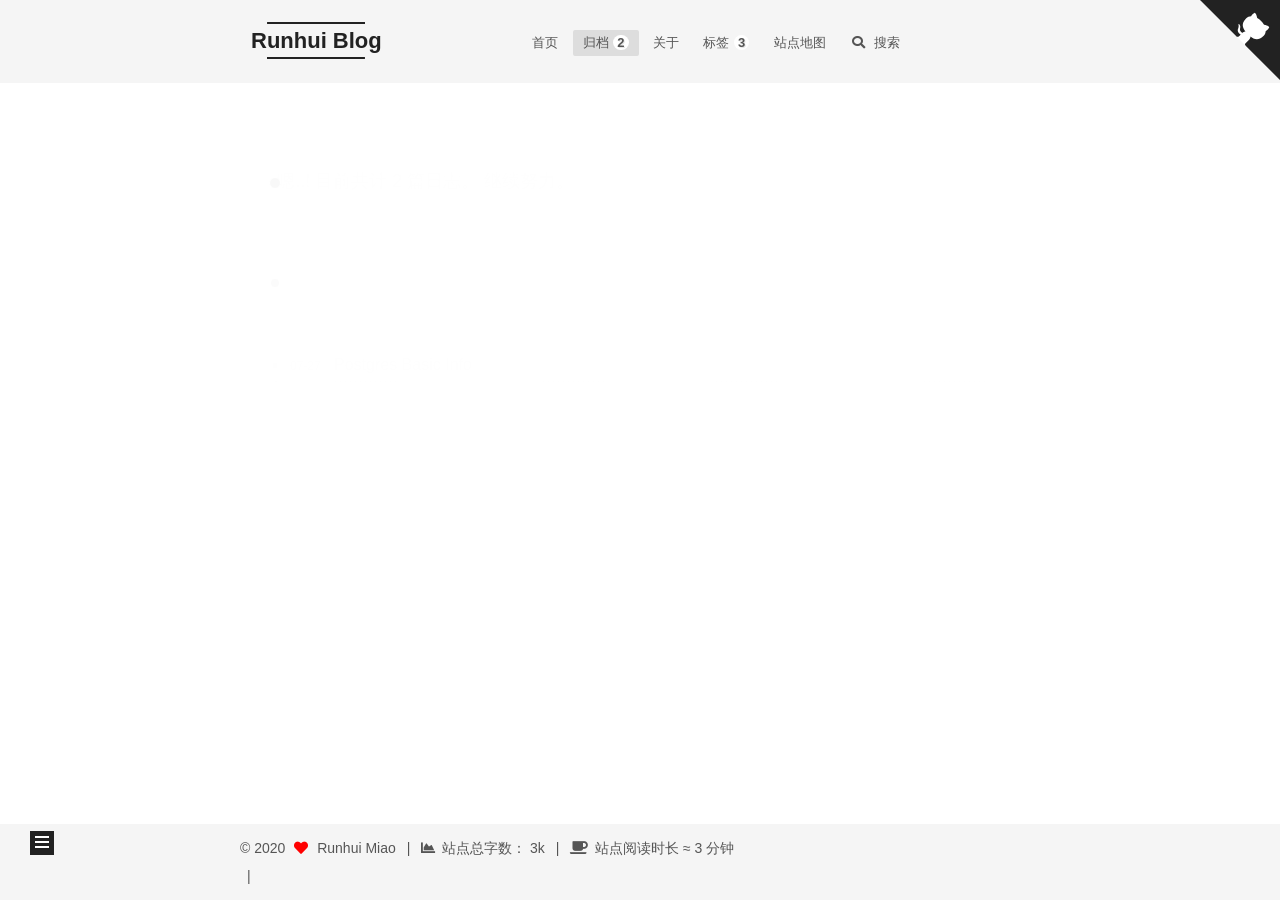
<file: archives/2020/07/index.html>
<!DOCTYPE html>
<html lang="zh-CN">
<head>
  <meta charset="UTF-8">
<meta name="viewport" content="width=device-width, initial-scale=1, maximum-scale=2">
<meta name="theme-color" content="#222">
<meta name="generator" content="Hexo 4.2.1">
  <link rel="apple-touch-icon" sizes="180x180" href="/images/apple-touch-icon-next.png">
  <link rel="icon" type="image/png" sizes="32x32" href="/images/favicon-32x32-next.png">
  <link rel="icon" type="image/png" sizes="16x16" href="/images/favicon-16x16-next.png">
  <link rel="mask-icon" href="/images/logo.svg" color="#222">

<link rel="stylesheet" href="/css/main.css">


<link rel="stylesheet" href="/lib/font-awesome/css/all.min.css">

<script id="hexo-configurations">
    var NexT = window.NexT || {};
    var CONFIG = {"hostname":"runhuimiao.github.io","root":"/","scheme":"Mist","version":"7.8.0","exturl":false,"sidebar":{"position":"left","display":"post","padding":18,"offset":12,"onmobile":false},"copycode":{"enable":false,"show_result":false,"style":null},"back2top":{"enable":true,"sidebar":false,"scrollpercent":true},"bookmark":{"enable":false,"color":"#222","save":"auto"},"fancybox":false,"mediumzoom":false,"lazyload":false,"pangu":false,"comments":{"style":"tabs","active":null,"storage":true,"lazyload":false,"nav":null},"algolia":{"hits":{"per_page":10},"labels":{"input_placeholder":"Search for Posts","hits_empty":"We didn't find any results for the search: ${query}","hits_stats":"${hits} results found in ${time} ms"}},"localsearch":{"enable":true,"trigger":"auto","top_n_per_article":1,"unescape":false,"preload":false},"motion":{"enable":true,"async":false,"transition":{"post_block":"fadeIn","post_header":"slideDownIn","post_body":"slideDownIn","coll_header":"slideLeftIn","sidebar":"slideUpIn"}},"path":"search.xml"};
  </script>

  <meta property="og:type" content="website">
<meta property="og:title" content="Runhui Blog">
<meta property="og:url" content="http://runhuimiao.github.io/archives/2020/07/index.html">
<meta property="og:site_name" content="Runhui Blog">
<meta property="og:locale" content="zh_CN">
<meta property="article:author" content="Runhui Miao">
<meta name="twitter:card" content="summary">

<link rel="canonical" href="http://runhuimiao.github.io/archives/2020/07/">


<script id="page-configurations">
  // https://hexo.io/docs/variables.html
  CONFIG.page = {
    sidebar: "",
    isHome : false,
    isPost : false,
    lang   : 'zh-CN'
  };
</script>

  <title>归档 | Runhui Blog</title>
  






  <noscript>
  <style>
  .use-motion .brand,
  .use-motion .menu-item,
  .sidebar-inner,
  .use-motion .post-block,
  .use-motion .pagination,
  .use-motion .comments,
  .use-motion .post-header,
  .use-motion .post-body,
  .use-motion .collection-header { opacity: initial; }

  .use-motion .site-title,
  .use-motion .site-subtitle {
    opacity: initial;
    top: initial;
  }

  .use-motion .logo-line-before i { left: initial; }
  .use-motion .logo-line-after i { right: initial; }
  </style>
</noscript>

</head>

<body itemscope itemtype="http://schema.org/WebPage">
  <div class="container use-motion">
    <div class="headband"></div>

    <header class="header" itemscope itemtype="http://schema.org/WPHeader">
      <div class="header-inner"><div class="site-brand-container">
  <div class="site-nav-toggle">
    <div class="toggle" aria-label="切换导航栏">
      <span class="toggle-line toggle-line-first"></span>
      <span class="toggle-line toggle-line-middle"></span>
      <span class="toggle-line toggle-line-last"></span>
    </div>
  </div>

  <div class="site-meta">

    <a href="/" class="brand" rel="start">
      <span class="logo-line-before"><i></i></span>
      <h1 class="site-title">Runhui Blog</h1>
      <span class="logo-line-after"><i></i></span>
    </a>
  </div>

  <div class="site-nav-right">
    <div class="toggle popup-trigger">
        <i class="fa fa-search fa-fw fa-lg"></i>
    </div>
  </div>
</div>




<nav class="site-nav">
  <ul id="menu" class="main-menu menu">
        <li class="menu-item menu-item-home">

    <a href="/" rel="section"><i class="home  //首页 fa-fw"></i>首页</a>

  </li>
        <li class="menu-item menu-item-archives">

    <a href="/archives/" rel="section"><i class="archive //归档 fa-fw"></i>归档<span class="badge">2</span></a>

  </li>
        <li class="menu-item menu-item-about">

    <a href="/about/" rel="section"><i class="user  //关于 fa-fw"></i>关于</a>

  </li>
        <li class="menu-item menu-item-tags">

    <a href="/tags/" rel="section"><i class="tags  //标签 fa-fw"></i>标签<span class="badge">3</span></a>

  </li>
        <li class="menu-item menu-item-sitemap">

    <a href="/sitemap.xml" rel="section"><i class="sitemap   //站点地图 fa-fw"></i>站点地图</a>

  </li>
      <li class="menu-item menu-item-search">
        <a role="button" class="popup-trigger"><i class="fa fa-search fa-fw"></i>搜索
        </a>
      </li>
  </ul>
</nav>



  <div class="search-pop-overlay">
    <div class="popup search-popup">
        <div class="search-header">
  <span class="search-icon">
    <i class="fa fa-search"></i>
  </span>
  <div class="search-input-container">
    <input autocomplete="off" autocapitalize="off"
           placeholder="搜索..." spellcheck="false"
           type="search" class="search-input">
  </div>
  <span class="popup-btn-close">
    <i class="fa fa-times-circle"></i>
  </span>
</div>
<div id="search-result">
  <div id="no-result">
    <i class="fa fa-spinner fa-pulse fa-5x fa-fw"></i>
  </div>
</div>

    </div>
  </div>

</div>
    </header>

    
  <div class="back-to-top">
    <i class="fa fa-arrow-up"></i>
    <span>0%</span>
  </div>
  <div class="reading-progress-bar"></div>

  <a href="https://github.com/runhuimiao" class="github-corner" title="Follow me on GitHub" aria-label="Follow me on GitHub" rel="noopener" target="_blank"><svg width="80" height="80" viewBox="0 0 250 250" aria-hidden="true"><path d="M0,0 L115,115 L130,115 L142,142 L250,250 L250,0 Z"></path><path d="M128.3,109.0 C113.8,99.7 119.0,89.6 119.0,89.6 C122.0,82.7 120.5,78.6 120.5,78.6 C119.2,72.0 123.4,76.3 123.4,76.3 C127.3,80.9 125.5,87.3 125.5,87.3 C122.9,97.6 130.6,101.9 134.4,103.2" fill="currentColor" style="transform-origin: 130px 106px;" class="octo-arm"></path><path d="M115.0,115.0 C114.9,115.1 118.7,116.5 119.8,115.4 L133.7,101.6 C136.9,99.2 139.9,98.4 142.2,98.6 C133.8,88.0 127.5,74.4 143.8,58.0 C148.5,53.4 154.0,51.2 159.7,51.0 C160.3,49.4 163.2,43.6 171.4,40.1 C171.4,40.1 176.1,42.5 178.8,56.2 C183.1,58.6 187.2,61.8 190.9,65.4 C194.5,69.0 197.7,73.2 200.1,77.6 C213.8,80.2 216.3,84.9 216.3,84.9 C212.7,93.1 206.9,96.0 205.4,96.6 C205.1,102.4 203.0,107.8 198.3,112.5 C181.9,128.9 168.3,122.5 157.7,114.1 C157.9,116.9 156.7,120.9 152.7,124.9 L141.0,136.5 C139.8,137.7 141.6,141.9 141.8,141.8 Z" fill="currentColor" class="octo-body"></path></svg></a>


    <main class="main">
      <div class="main-inner">
        <div class="content-wrap">
          

          <div class="content archive">
            

  
  
  
  <div class="post-block">
    <div class="posts-collapse">
      <div class="collection-title">
        <span class="collection-header">嗯..! 目前共计 2 篇日志。 继续努力。</span>
      </div>

      
    <div class="collection-year">
      <span class="collection-header">2020</span>
    </div>

  <article itemscope itemtype="http://schema.org/Article">
    <header class="post-header">

      <div class="post-meta">
        <time itemprop="dateCreated"
              datetime="2020-07-27T22:08:45+08:00"
              content="2020-07-27">
          07-27
        </time>
      </div>

      <div class="post-title">
          <a class="post-title-link" href="/2020/07/27/Postgres-Basic-Info/" itemprop="url">
            <span itemprop="name">Postgres Basic Info</span>
          </a>
      </div>

    </header>
  </article>

  <article itemscope itemtype="http://schema.org/Article">
    <header class="post-header">

      <div class="post-meta">
        <time itemprop="dateCreated"
              datetime="2020-07-27T22:03:48+08:00"
              content="2020-07-27">
          07-27
        </time>
      </div>

      <div class="post-title">
          <a class="post-title-link" href="/2020/07/27/hello-world/" itemprop="url">
            <span itemprop="name">好好学习，一起进步</span>
          </a>
      </div>

    </header>
  </article>


    </div>
  </div>
  
  
  

  



          </div>
          

<script>
  window.addEventListener('tabs:register', () => {
    let { activeClass } = CONFIG.comments;
    if (CONFIG.comments.storage) {
      activeClass = localStorage.getItem('comments_active') || activeClass;
    }
    if (activeClass) {
      let activeTab = document.querySelector(`a[href="#comment-${activeClass}"]`);
      if (activeTab) {
        activeTab.click();
      }
    }
  });
  if (CONFIG.comments.storage) {
    window.addEventListener('tabs:click', event => {
      if (!event.target.matches('.tabs-comment .tab-content .tab-pane')) return;
      let commentClass = event.target.classList[1];
      localStorage.setItem('comments_active', commentClass);
    });
  }
</script>

        </div>
          
  
  <div class="toggle sidebar-toggle">
    <span class="toggle-line toggle-line-first"></span>
    <span class="toggle-line toggle-line-middle"></span>
    <span class="toggle-line toggle-line-last"></span>
  </div>

  <aside class="sidebar">
    <div class="sidebar-inner">

      <ul class="sidebar-nav motion-element">
        <li class="sidebar-nav-toc">
          文章目录
        </li>
        <li class="sidebar-nav-overview">
          站点概览
        </li>
      </ul>

      <!--noindex-->
      <div class="post-toc-wrap sidebar-panel">
      </div>
      <!--/noindex-->

      <div class="site-overview-wrap sidebar-panel">
        <div class="site-author motion-element" itemprop="author" itemscope itemtype="http://schema.org/Person">
  <p class="site-author-name" itemprop="name">Runhui Miao</p>
  <div class="site-description" itemprop="description"></div>
</div>
<div class="site-state-wrap motion-element">
  <nav class="site-state">
      <div class="site-state-item site-state-posts">
          <a href="/archives/">
        
          <span class="site-state-item-count">2</span>
          <span class="site-state-item-name">日志</span>
        </a>
      </div>
      <div class="site-state-item site-state-tags">
        <span class="site-state-item-count">3</span>
        <span class="site-state-item-name">标签</span>
      </div>
  </nav>
</div>



      </div>

    </div>
  </aside>
  <div id="sidebar-dimmer"></div>


      </div>
    </main>

    <footer class="footer">
      <div class="footer-inner">
        

        

<div class="copyright">
  
  &copy; 
  <span itemprop="copyrightYear">2020</span>
  <span class="with-love">
    <i class="fa fa-heart"></i>
  </span>
  <span class="author" itemprop="copyrightHolder">Runhui Miao</span>
    <span class="post-meta-divider">|</span>
    <span class="post-meta-item-icon">
      <i class="fa fa-chart-area"></i>
    </span>
      <span class="post-meta-item-text">站点总字数：</span>
    <span title="站点总字数">3k</span>
    <span class="post-meta-divider">|</span>
    <span class="post-meta-item-icon">
      <i class="fa fa-coffee"></i>
    </span>
      <span class="post-meta-item-text">站点阅读时长 &asymp;</span>
    <span title="站点阅读时长">3 分钟</span>
</div>

        
<div class="busuanzi-count">
  <script async src="https://busuanzi.ibruce.info/busuanzi/2.3/busuanzi.pure.mini.js"></script>
    <span class="post-meta-item" id="busuanzi_container_site_uv" style="display: none;">
      <span class="post-meta-item-icon">
        <i class="fa fa-user"></i>
      </span>
      <span class="site-uv" title="总访客量">
        <span id="busuanzi_value_site_uv"></span>
      </span>
    </span>
    <span class="post-meta-divider">|</span>
    <span class="post-meta-item" id="busuanzi_container_site_pv" style="display: none;">
      <span class="post-meta-item-icon">
        <i class="fa fa-eye"></i>
      </span>
      <span class="site-pv" title="总访问量">
        <span id="busuanzi_value_site_pv"></span>
      </span>
    </span>
</div>








      </div>
    </footer>
  </div>

  
  <script src="/lib/anime.min.js"></script>
  <script src="/lib/velocity/velocity.min.js"></script>
  <script src="/lib/velocity/velocity.ui.min.js"></script>

<script src="/js/utils.js"></script>

<script src="/js/motion.js"></script>


<script src="/js/schemes/muse.js"></script>


<script src="/js/next-boot.js"></script>




  




  
<script src="/js/local-search.js"></script>













  

  


</body>
</html>
</file>
<file: css/main.css>
:root {
  --body-bg-color: #fff;
  --content-bg-color: #f5f5f5;
  --card-bg-color: #f5f5f5;
  --text-color: #555;
  --blockquote-color: #666;
  --link-color: #555;
  --link-hover-color: #222;
  --brand-color: #222;
  --brand-hover-color: #222;
  --table-row-odd-bg-color: #f9f9f9;
  --table-row-hover-bg-color: #f5f5f5;
  --menu-item-bg-color: #ddd;
  --btn-default-bg: transparent;
  --btn-default-color: var(--link-color);
  --btn-default-border-color: var(--link-color);
  --btn-default-hover-bg: transparent;
  --btn-default-hover-color: var(--link-hover-color);
  --btn-default-hover-border-color: var(--link-hover-color);
}
html {
  line-height: 1.15; /* 1 */
  -webkit-text-size-adjust: 100%; /* 2 */
}
body {
  margin: 0;
}
main {
  display: block;
}
h1 {
  font-size: 2em;
  margin: 0.67em 0;
}
hr {
  box-sizing: content-box; /* 1 */
  height: 0; /* 1 */
  overflow: visible; /* 2 */
}
pre {
  font-family: monospace, monospace; /* 1 */
  font-size: 1em; /* 2 */
}
a {
  background: transparent;
}
abbr[title] {
  border-bottom: none; /* 1 */
  text-decoration: underline; /* 2 */
  text-decoration: underline dotted; /* 2 */
}
b,
strong {
  font-weight: bolder;
}
code,
kbd,
samp {
  font-family: monospace, monospace; /* 1 */
  font-size: 1em; /* 2 */
}
small {
  font-size: 80%;
}
sub,
sup {
  font-size: 75%;
  line-height: 0;
  position: relative;
  vertical-align: baseline;
}
sub {
  bottom: -0.25em;
}
sup {
  top: -0.5em;
}
img {
  border-style: none;
}
button,
input,
optgroup,
select,
textarea {
  font-family: inherit; /* 1 */
  font-size: 100%; /* 1 */
  line-height: 1.15; /* 1 */
  margin: 0; /* 2 */
}
button,
input {
/* 1 */
  overflow: visible;
}
button,
select {
/* 1 */
  text-transform: none;
}
button,
[type='button'],
[type='reset'],
[type='submit'] {
  -webkit-appearance: button;
}
button::-moz-focus-inner,
[type='button']::-moz-focus-inner,
[type='reset']::-moz-focus-inner,
[type='submit']::-moz-focus-inner {
  border-style: none;
  padding: 0;
}
button:-moz-focusring,
[type='button']:-moz-focusring,
[type='reset']:-moz-focusring,
[type='submit']:-moz-focusring {
  outline: 1px dotted ButtonText;
}
fieldset {
  padding: 0.35em 0.75em 0.625em;
}
legend {
  box-sizing: border-box; /* 1 */
  color: inherit; /* 2 */
  display: table; /* 1 */
  max-width: 100%; /* 1 */
  padding: 0; /* 3 */
  white-space: normal; /* 1 */
}
progress {
  vertical-align: baseline;
}
textarea {
  overflow: auto;
}
[type='checkbox'],
[type='radio'] {
  box-sizing: border-box; /* 1 */
  padding: 0; /* 2 */
}
[type='number']::-webkit-inner-spin-button,
[type='number']::-webkit-outer-spin-button {
  height: auto;
}
[type='search'] {
  outline-offset: -2px; /* 2 */
  -webkit-appearance: textfield; /* 1 */
}
[type='search']::-webkit-search-decoration {
  -webkit-appearance: none;
}
::-webkit-file-upload-button {
  font: inherit; /* 2 */
  -webkit-appearance: button; /* 1 */
}
details {
  display: block;
}
summary {
  display: list-item;
}
template {
  display: none;
}
[hidden] {
  display: none;
}
::selection {
  background: #262a30;
  color: #eee;
}
html,
body {
  height: 100%;
}
body {
  background: var(--body-bg-color);
  color: var(--text-color);
  font-family: 'Lato', "PingFang SC", "Microsoft YaHei", sans-serif;
  font-size: 1em;
  line-height: 2;
}
@media (max-width: 991px) {
  body {
    padding-left: 0 !important;
    padding-right: 0 !important;
  }
}
h1,
h2,
h3,
h4,
h5,
h6 {
  font-family: 'Lato', "PingFang SC", "Microsoft YaHei", sans-serif;
  font-weight: bold;
  line-height: 1.5;
  margin: 20px 0 15px;
}
h1 {
  font-size: 1.5em;
}
h2 {
  font-size: 1.375em;
}
h3 {
  font-size: 1.25em;
}
h4 {
  font-size: 1.125em;
}
h5 {
  font-size: 1em;
}
h6 {
  font-size: 0.875em;
}
p {
  margin: 0 0 20px 0;
}
a,
span.exturl {
  border-bottom: 1px solid #ccc;
  color: var(--link-color);
  outline: 0;
  text-decoration: none;
  overflow-wrap: break-word;
  word-wrap: break-word;
  cursor: pointer;
}
a:hover,
span.exturl:hover {
  border-bottom-color: var(--link-hover-color);
  color: var(--link-hover-color);
}
iframe,
img,
video {
  display: block;
  margin-left: auto;
  margin-right: auto;
  max-width: 100%;
}
hr {
  background-image: repeating-linear-gradient(-45deg, #ddd, #ddd 4px, transparent 4px, transparent 8px);
  border: 0;
  height: 3px;
  margin: 40px 0;
}
blockquote {
  border-left: 4px solid #ddd;
  color: var(--blockquote-color);
  margin: 0;
  padding: 0 15px;
}
blockquote cite::before {
  content: '-';
  padding: 0 5px;
}
dt {
  font-weight: bold;
}
dd {
  margin: 0;
  padding: 0;
}
kbd {
  background-color: #f5f5f5;
  background-image: linear-gradient(#eee, #fff, #eee);
  border: 1px solid #ccc;
  border-radius: 0.2em;
  box-shadow: 0.1em 0.1em 0.2em rgba(0,0,0,0.1);
  color: #555;
  font-family: inherit;
  padding: 0.1em 0.3em;
  white-space: nowrap;
}
.table-container {
  overflow: auto;
}
table {
  border-collapse: collapse;
  border-spacing: 0;
  font-size: 0.875em;
  margin: 0 0 20px 0;
  width: 100%;
}
tbody tr:nth-of-type(odd) {
  background: var(--table-row-odd-bg-color);
}
tbody tr:hover {
  background: var(--table-row-hover-bg-color);
}
caption,
th,
td {
  font-weight: normal;
  padding: 8px;
  vertical-align: middle;
}
th,
td {
  border: 1px solid #ddd;
  border-bottom: 3px solid #ddd;
}
th {
  font-weight: 700;
  padding-bottom: 10px;
}
td {
  border-bottom-width: 1px;
}
.btn {
  background: var(--btn-default-bg);
  border: 2px solid var(--btn-default-border-color);
  border-radius: 0;
  color: var(--btn-default-color);
  display: inline-block;
  font-size: 0.875em;
  line-height: 2;
  padding: 0 20px;
  text-decoration: none;
  transition-property: background-color;
  transition-delay: 0s;
  transition-duration: 0.2s;
  transition-timing-function: ease-in-out;
}
.btn:hover {
  background: var(--btn-default-hover-bg);
  border-color: var(--btn-default-hover-border-color);
  color: var(--btn-default-hover-color);
}
.btn + .btn {
  margin: 0 0 8px 8px;
}
.btn .fa-fw {
  text-align: left;
  width: 1.285714285714286em;
}
.toggle {
  line-height: 0;
}
.toggle .toggle-line {
  background: #fff;
  display: inline-block;
  height: 2px;
  left: 0;
  position: relative;
  top: 0;
  transition: all 0.4s;
  vertical-align: top;
  width: 100%;
}
.toggle .toggle-line:not(:first-child) {
  margin-top: 3px;
}
.toggle.toggle-arrow .toggle-line-first {
  left: 50%;
  top: 2px;
  transform: rotate(45deg);
  width: 50%;
}
.toggle.toggle-arrow .toggle-line-middle {
  left: 2px;
  width: 90%;
}
.toggle.toggle-arrow .toggle-line-last {
  left: 50%;
  top: -2px;
  transform: rotate(-45deg);
  width: 50%;
}
.toggle.toggle-close .toggle-line-first {
  transform: rotate(-45deg);
  top: 5px;
}
.toggle.toggle-close .toggle-line-middle {
  opacity: 0;
}
.toggle.toggle-close .toggle-line-last {
  transform: rotate(45deg);
  top: -5px;
}
.highlight,
pre {
  background: #f7f7f7;
  color: #4d4d4c;
  line-height: 1.6;
  margin: 0 auto 20px;
}
pre,
code {
  font-family: consolas, Menlo, monospace, "PingFang SC", "Microsoft YaHei";
}
code {
  background: #eee;
  border-radius: 3px;
  color: #555;
  padding: 2px 4px;
  overflow-wrap: break-word;
  word-wrap: break-word;
}
.highlight *::selection {
  background: #d6d6d6;
}
.highlight pre {
  border: 0;
  margin: 0;
  padding: 10px 0;
}
.highlight table {
  border: 0;
  margin: 0;
  width: auto;
}
.highlight td {
  border: 0;
  padding: 0;
}
.highlight figcaption {
  background: #eff2f3;
  color: #4d4d4c;
  display: flex;
  font-size: 0.875em;
  justify-content: space-between;
  line-height: 1.2;
  padding: 0.5em;
}
.highlight figcaption a {
  color: #4d4d4c;
}
.highlight figcaption a:hover {
  border-bottom-color: #4d4d4c;
}
.highlight .gutter {
  -moz-user-select: none;
  -ms-user-select: none;
  -webkit-user-select: none;
  user-select: none;
}
.highlight .gutter pre {
  background: #eff2f3;
  color: #869194;
  padding-left: 10px;
  padding-right: 10px;
  text-align: right;
}
.highlight .code pre {
  background: #f7f7f7;
  padding-left: 10px;
  width: 100%;
}
.gist table {
  width: auto;
}
.gist table td {
  border: 0;
}
pre {
  overflow: auto;
  padding: 10px;
}
pre code {
  background: none;
  color: #4d4d4c;
  font-size: 0.875em;
  padding: 0;
  text-shadow: none;
}
pre .deletion {
  background: #fdd;
}
pre .addition {
  background: #dfd;
}
pre .meta {
  color: #eab700;
  -moz-user-select: none;
  -ms-user-select: none;
  -webkit-user-select: none;
  user-select: none;
}
pre .comment {
  color: #8e908c;
}
pre .variable,
pre .attribute,
pre .tag,
pre .name,
pre .regexp,
pre .ruby .constant,
pre .xml .tag .title,
pre .xml .pi,
pre .xml .doctype,
pre .html .doctype,
pre .css .id,
pre .css .class,
pre .css .pseudo {
  color: #c82829;
}
pre .number,
pre .preprocessor,
pre .built_in,
pre .builtin-name,
pre .literal,
pre .params,
pre .constant,
pre .command {
  color: #f5871f;
}
pre .ruby .class .title,
pre .css .rules .attribute,
pre .string,
pre .symbol,
pre .value,
pre .inheritance,
pre .header,
pre .ruby .symbol,
pre .xml .cdata,
pre .special,
pre .formula {
  color: #718c00;
}
pre .title,
pre .css .hexcolor {
  color: #3e999f;
}
pre .function,
pre .python .decorator,
pre .python .title,
pre .ruby .function .title,
pre .ruby .title .keyword,
pre .perl .sub,
pre .javascript .title,
pre .coffeescript .title {
  color: #4271ae;
}
pre .keyword,
pre .javascript .function {
  color: #8959a8;
}
.blockquote-center {
  border-left: none;
  margin: 40px 0;
  padding: 0;
  position: relative;
  text-align: center;
}
.blockquote-center .fa {
  display: block;
  opacity: 0.6;
  position: absolute;
  width: 100%;
}
.blockquote-center .fa-quote-left {
  border-top: 1px solid #ccc;
  text-align: left;
  top: -20px;
}
.blockquote-center .fa-quote-right {
  border-bottom: 1px solid #ccc;
  text-align: right;
  bottom: -20px;
}
.blockquote-center p,
.blockquote-center div {
  text-align: center;
}
.post-body .group-picture img {
  margin: 0 auto;
  padding: 0 3px;
}
.group-picture-row {
  margin-bottom: 6px;
  overflow: hidden;
}
.group-picture-column {
  float: left;
  margin-bottom: 10px;
}
.post-body .label {
  color: #555;
  display: inline;
  padding: 0 2px;
}
.post-body .label.default {
  background: #f0f0f0;
}
.post-body .label.primary {
  background: #efe6f7;
}
.post-body .label.info {
  background: #e5f2f8;
}
.post-body .label.success {
  background: #e7f4e9;
}
.post-body .label.warning {
  background: #fcf6e1;
}
.post-body .label.danger {
  background: #fae8eb;
}
.post-body .tabs {
  margin-bottom: 20px;
}
.post-body .tabs,
.tabs-comment {
  display: block;
  padding-top: 10px;
  position: relative;
}
.post-body .tabs ul.nav-tabs,
.tabs-comment ul.nav-tabs {
  display: flex;
  flex-wrap: wrap;
  margin: 0;
  margin-bottom: -1px;
  padding: 0;
}
@media (max-width: 413px) {
  .post-body .tabs ul.nav-tabs,
  .tabs-comment ul.nav-tabs {
    display: block;
    margin-bottom: 5px;
  }
}
.post-body .tabs ul.nav-tabs li.tab,
.tabs-comment ul.nav-tabs li.tab {
  border-bottom: 1px solid #ddd;
  border-left: 1px solid transparent;
  border-right: 1px solid transparent;
  border-top: 3px solid transparent;
  flex-grow: 1;
  list-style-type: none;
  border-radius: 0 0 0 0;
}
@media (max-width: 413px) {
  .post-body .tabs ul.nav-tabs li.tab,
  .tabs-comment ul.nav-tabs li.tab {
    border-bottom: 1px solid transparent;
    border-left: 3px solid transparent;
    border-right: 1px solid transparent;
    border-top: 1px solid transparent;
  }
}
@media (max-width: 413px) {
  .post-body .tabs ul.nav-tabs li.tab,
  .tabs-comment ul.nav-tabs li.tab {
    border-radius: 0;
  }
}
.post-body .tabs ul.nav-tabs li.tab a,
.tabs-comment ul.nav-tabs li.tab a {
  border-bottom: initial;
  display: block;
  line-height: 1.8;
  outline: 0;
  padding: 0.25em 0.75em;
  text-align: center;
  transition-delay: 0s;
  transition-duration: 0.2s;
  transition-timing-function: ease-out;
}
.post-body .tabs ul.nav-tabs li.tab a i,
.tabs-comment ul.nav-tabs li.tab a i {
  width: 1.285714285714286em;
}
.post-body .tabs ul.nav-tabs li.tab.active,
.tabs-comment ul.nav-tabs li.tab.active {
  border-bottom: 1px solid transparent;
  border-left: 1px solid #ddd;
  border-right: 1px solid #ddd;
  border-top: 3px solid #fc6423;
}
@media (max-width: 413px) {
  .post-body .tabs ul.nav-tabs li.tab.active,
  .tabs-comment ul.nav-tabs li.tab.active {
    border-bottom: 1px solid #ddd;
    border-left: 3px solid #fc6423;
    border-right: 1px solid #ddd;
    border-top: 1px solid #ddd;
  }
}
.post-body .tabs ul.nav-tabs li.tab.active a,
.tabs-comment ul.nav-tabs li.tab.active a {
  color: var(--link-color);
  cursor: default;
}
.post-body .tabs .tab-content .tab-pane,
.tabs-comment .tab-content .tab-pane {
  border: 1px solid #ddd;
  border-top: 0;
  padding: 20px 20px 0 20px;
  border-radius: 0;
}
.post-body .tabs .tab-content .tab-pane:not(.active),
.tabs-comment .tab-content .tab-pane:not(.active) {
  display: none;
}
.post-body .tabs .tab-content .tab-pane.active,
.tabs-comment .tab-content .tab-pane.active {
  display: block;
}
.post-body .tabs .tab-content .tab-pane.active:nth-of-type(1),
.tabs-comment .tab-content .tab-pane.active:nth-of-type(1) {
  border-radius: 0 0 0 0;
}
@media (max-width: 413px) {
  .post-body .tabs .tab-content .tab-pane.active:nth-of-type(1),
  .tabs-comment .tab-content .tab-pane.active:nth-of-type(1) {
    border-radius: 0;
  }
}
.post-body .note {
  border-radius: 3px;
  margin-bottom: 20px;
  padding: 1em;
  position: relative;
  border: 1px solid #eee;
  border-left-width: 5px;
}
.post-body .note h2,
.post-body .note h3,
.post-body .note h4,
.post-body .note h5,
.post-body .note h6 {
  margin-top: 0;
  border-bottom: initial;
  margin-bottom: 0;
  padding-top: 0;
}
.post-body .note p:first-child,
.post-body .note ul:first-child,
.post-body .note ol:first-child,
.post-body .note table:first-child,
.post-body .note pre:first-child,
.post-body .note blockquote:first-child,
.post-body .note img:first-child {
  margin-top: 0;
}
.post-body .note p:last-child,
.post-body .note ul:last-child,
.post-body .note ol:last-child,
.post-body .note table:last-child,
.post-body .note pre:last-child,
.post-body .note blockquote:last-child,
.post-body .note img:last-child {
  margin-bottom: 0;
}
.post-body .note.default {
  border-left-color: #777;
}
.post-body .note.default h2,
.post-body .note.default h3,
.post-body .note.default h4,
.post-body .note.default h5,
.post-body .note.default h6 {
  color: #777;
}
.post-body .note.primary {
  border-left-color: #6f42c1;
}
.post-body .note.primary h2,
.post-body .note.primary h3,
.post-body .note.primary h4,
.post-body .note.primary h5,
.post-body .note.primary h6 {
  color: #6f42c1;
}
.post-body .note.info {
  border-left-color: #428bca;
}
.post-body .note.info h2,
.post-body .note.info h3,
.post-body .note.info h4,
.post-body .note.info h5,
.post-body .note.info h6 {
  color: #428bca;
}
.post-body .note.success {
  border-left-color: #5cb85c;
}
.post-body .note.success h2,
.post-body .note.success h3,
.post-body .note.success h4,
.post-body .note.success h5,
.post-body .note.success h6 {
  color: #5cb85c;
}
.post-body .note.warning {
  border-left-color: #f0ad4e;
}
.post-body .note.warning h2,
.post-body .note.warning h3,
.post-body .note.warning h4,
.post-body .note.warning h5,
.post-body .note.warning h6 {
  color: #f0ad4e;
}
.post-body .note.danger {
  border-left-color: #d9534f;
}
.post-body .note.danger h2,
.post-body .note.danger h3,
.post-body .note.danger h4,
.post-body .note.danger h5,
.post-body .note.danger h6 {
  color: #d9534f;
}
.pagination .prev,
.pagination .next,
.pagination .page-number,
.pagination .space {
  display: inline-block;
  margin: 0 10px;
  padding: 0 11px;
  position: relative;
  top: -1px;
}
@media (max-width: 767px) {
  .pagination .prev,
  .pagination .next,
  .pagination .page-number,
  .pagination .space {
    margin: 0 5px;
  }
}
.pagination {
  border-top: 1px solid #eee;
  margin: 120px 0 0;
  text-align: center;
}
.pagination .prev,
.pagination .next,
.pagination .page-number {
  border-bottom: 0;
  border-top: 1px solid #eee;
  transition-property: border-color;
  transition-delay: 0s;
  transition-duration: 0.2s;
  transition-timing-function: ease-in-out;
}
.pagination .prev:hover,
.pagination .next:hover,
.pagination .page-number:hover {
  border-top-color: #222;
}
.pagination .space {
  margin: 0;
  padding: 0;
}
.pagination .prev {
  margin-left: 0;
}
.pagination .next {
  margin-right: 0;
}
.pagination .page-number.current {
  background: #ccc;
  border-top-color: #ccc;
  color: #fff;
}
@media (max-width: 767px) {
  .pagination {
    border-top: none;
  }
  .pagination .prev,
  .pagination .next,
  .pagination .page-number {
    border-bottom: 1px solid #eee;
    border-top: 0;
    margin-bottom: 10px;
    padding: 0 10px;
  }
  .pagination .prev:hover,
  .pagination .next:hover,
  .pagination .page-number:hover {
    border-bottom-color: #222;
  }
}
.comments {
  margin-top: 60px;
  overflow: hidden;
}
.comment-button-group {
  display: flex;
  flex-wrap: wrap-reverse;
  justify-content: center;
  margin: 1em 0;
}
.comment-button-group .comment-button {
  margin: 0.1em 0.2em;
}
.comment-button-group .comment-button.active {
  background: var(--btn-default-hover-bg);
  border-color: var(--btn-default-hover-border-color);
  color: var(--btn-default-hover-color);
}
.comment-position {
  display: none;
}
.comment-position.active {
  display: block;
}
.tabs-comment {
  background: var(--content-bg-color);
  margin-top: 4em;
  padding-top: 0;
}
.tabs-comment .comments {
  border: 0;
  box-shadow: none;
  margin-top: 0;
  padding-top: 0;
}
.container {
  min-height: 100%;
  position: relative;
}
.main-inner {
  margin: 0 auto;
  width: 700px;
}
@media (min-width: 1200px) {
  .main-inner {
    width: 800px;
  }
}
@media (min-width: 1600px) {
  .main-inner {
    width: 900px;
  }
}
@media (max-width: 767px) {
  .content-wrap {
    padding: 0 20px;
  }
}
.header {
  background: transparent;
}
.header-inner {
  margin: 0 auto;
  width: 700px;
}
@media (min-width: 1200px) {
  .header-inner {
    width: 800px;
  }
}
@media (min-width: 1600px) {
  .header-inner {
    width: 900px;
  }
}
.site-brand-container {
  display: flex;
  flex-shrink: 0;
  padding: 0 10px;
}
.headband {
  background: #222;
  height: 3px;
}
.site-meta {
  flex-grow: 1;
  text-align: left;
}
@media (max-width: 767px) {
  .site-meta {
    text-align: center;
  }
}
.brand {
  border-bottom: none;
  color: var(--brand-color);
  display: inline-block;
  line-height: 1.375em;
  padding: 0 40px;
  position: relative;
}
.brand:hover {
  color: var(--brand-hover-color);
}
.site-title {
  font-family: 'Lato', "PingFang SC", "Microsoft YaHei", sans-serif;
  font-size: 1.375em;
  font-weight: normal;
  margin: 0;
}
.site-subtitle {
  color: #999;
  font-size: 0.8125em;
  margin: 10px 0;
}
.use-motion .brand {
  opacity: 0;
}
.use-motion .site-title,
.use-motion .site-subtitle,
.use-motion .custom-logo-image {
  opacity: 0;
  position: relative;
  top: -10px;
}
.site-nav-toggle,
.site-nav-right {
  display: none;
}
@media (max-width: 767px) {
  .site-nav-toggle,
  .site-nav-right {
    display: flex;
    flex-direction: column;
    justify-content: center;
  }
}
.site-nav-toggle .toggle,
.site-nav-right .toggle {
  color: var(--text-color);
  padding: 10px;
  width: 22px;
}
.site-nav-toggle .toggle .toggle-line,
.site-nav-right .toggle .toggle-line {
  background: var(--text-color);
  border-radius: 1px;
}
.site-nav {
  display: block;
}
@media (max-width: 767px) {
  .site-nav {
    clear: both;
    display: none;
  }
}
.site-nav.site-nav-on {
  display: block;
}
.menu {
  margin-top: 20px;
  padding-left: 0;
  text-align: center;
}
.menu-item {
  display: inline-block;
  list-style: none;
  margin: 0 10px;
}
@media (max-width: 767px) {
  .menu-item {
    display: block;
    margin-top: 10px;
  }
  .menu-item.menu-item-search {
    display: none;
  }
}
.menu-item a,
.menu-item span.exturl {
  border-bottom: 0;
  display: block;
  font-size: 0.8125em;
  transition-property: border-color;
  transition-delay: 0s;
  transition-duration: 0.2s;
  transition-timing-function: ease-in-out;
}
@media (hover: none) {
  .menu-item a:hover,
  .menu-item span.exturl:hover {
    border-bottom-color: transparent !important;
  }
}
.menu-item .fa,
.menu-item .fab,
.menu-item .far,
.menu-item .fas {
  margin-right: 8px;
}
.menu-item .badge {
  display: inline-block;
  font-weight: bold;
  line-height: 1;
  margin-left: 0.35em;
  margin-top: 0.35em;
  text-align: center;
  white-space: nowrap;
}
@media (max-width: 767px) {
  .menu-item .badge {
    float: right;
    margin-left: 0;
  }
}
.menu-item-active a,
.menu .menu-item a:hover,
.menu .menu-item span.exturl:hover {
  background: var(--menu-item-bg-color);
}
.use-motion .menu-item {
  opacity: 0;
}
.github-corner :hover .octo-arm {
  animation: octocat-wave 560ms ease-in-out;
}
.github-corner svg {
  border: 0;
  color: #fff;
  fill: #222;
  position: absolute;
  right: 0;
  top: 0;
  z-index: 1000;
}
@media (max-width: 991px) {
  .github-corner {
    display: none;
  }
  .github-corner .github-corner:hover .octo-arm {
    animation: none;
  }
  .github-corner .github-corner .octo-arm {
    animation: octocat-wave 560ms ease-in-out;
  }
}
@media (max-width: 767px) {
  .github-corner svg {
    top: inherit;
  }
}
@-moz-keyframes octocat-wave {
  0%, 100% {
    transform: rotate(0);
  }
  20%, 60% {
    transform: rotate(-25deg);
  }
  40%, 80% {
    transform: rotate(10deg);
  }
}
@-webkit-keyframes octocat-wave {
  0%, 100% {
    transform: rotate(0);
  }
  20%, 60% {
    transform: rotate(-25deg);
  }
  40%, 80% {
    transform: rotate(10deg);
  }
}
@-o-keyframes octocat-wave {
  0%, 100% {
    transform: rotate(0);
  }
  20%, 60% {
    transform: rotate(-25deg);
  }
  40%, 80% {
    transform: rotate(10deg);
  }
}
@keyframes octocat-wave {
  0%, 100% {
    transform: rotate(0);
  }
  20%, 60% {
    transform: rotate(-25deg);
  }
  40%, 80% {
    transform: rotate(10deg);
  }
}
.sidebar {
  background: #222;
  bottom: 0;
  box-shadow: inset 0 2px 6px #000;
  position: fixed;
  top: 0;
}
@media (max-width: 991px) {
  .sidebar {
    display: none;
  }
}
.sidebar-inner {
  color: #999;
  padding: 18px 10px;
  text-align: center;
}
.cc-license {
  margin-top: 10px;
  text-align: center;
}
.cc-license .cc-opacity {
  border-bottom: none;
  opacity: 0.7;
}
.cc-license .cc-opacity:hover {
  opacity: 0.9;
}
.cc-license img {
  display: inline-block;
}
.site-author-image {
  border: 2px solid #333;
  display: block;
  margin: 0 auto;
  max-width: 96px;
  padding: 2px;
}
.site-author-name {
  color: #f5f5f5;
  font-weight: normal;
  margin: 5px 0 0;
  text-align: center;
}
.site-description {
  color: #999;
  font-size: 1em;
  margin-top: 5px;
  text-align: center;
}
.links-of-author {
  margin-top: 15px;
}
.links-of-author a,
.links-of-author span.exturl {
  border-bottom-color: #555;
  display: inline-block;
  font-size: 0.8125em;
  margin-bottom: 10px;
  margin-right: 10px;
  vertical-align: middle;
}
.links-of-author a::before,
.links-of-author span.exturl::before {
  background: #0aff13;
  border-radius: 50%;
  content: ' ';
  display: inline-block;
  height: 4px;
  margin-right: 3px;
  vertical-align: middle;
  width: 4px;
}
.sidebar-button {
  margin-top: 15px;
}
.sidebar-button a {
  border: 1px solid #fc6423;
  border-radius: 4px;
  color: #fc6423;
  display: inline-block;
  padding: 0 15px;
}
.sidebar-button a .fa,
.sidebar-button a .fab,
.sidebar-button a .far,
.sidebar-button a .fas {
  margin-right: 5px;
}
.sidebar-button a:hover {
  background: #fc6423;
  border: 1px solid #fc6423;
  color: #fff;
}
.sidebar-button a:hover .fa,
.sidebar-button a:hover .fab,
.sidebar-button a:hover .far,
.sidebar-button a:hover .fas {
  color: #fff;
}
.links-of-blogroll {
  font-size: 0.8125em;
  margin-top: 10px;
}
.links-of-blogroll-title {
  font-size: 0.875em;
  font-weight: 600;
  margin-top: 0;
}
.links-of-blogroll-list {
  list-style: none;
  margin: 0;
  padding: 0;
}
#sidebar-dimmer {
  display: none;
}
@media (max-width: 767px) {
  #sidebar-dimmer {
    background: #000;
    display: block;
    height: 100%;
    left: 100%;
    opacity: 0;
    position: fixed;
    top: 0;
    width: 100%;
    z-index: 1100;
  }
  .sidebar-active + #sidebar-dimmer {
    opacity: 0.7;
    transform: translateX(-100%);
    transition: opacity 0.5s;
  }
}
.sidebar-nav {
  margin: 0;
  padding-bottom: 20px;
  padding-left: 0;
}
.sidebar-nav li {
  border-bottom: 1px solid transparent;
  color: #666;
  cursor: pointer;
  display: inline-block;
  font-size: 0.875em;
}
.sidebar-nav li.sidebar-nav-overview {
  margin-left: 10px;
}
.sidebar-nav li:hover {
  color: #f5f5f5;
}
.sidebar-nav .sidebar-nav-active {
  border-bottom-color: #87daff;
  color: #87daff;
}
.sidebar-nav .sidebar-nav-active:hover {
  color: #87daff;
}
.sidebar-panel {
  display: none;
  overflow-x: hidden;
  overflow-y: auto;
}
.sidebar-panel-active {
  display: block;
}
.sidebar-toggle {
  background: #222;
  bottom: 45px;
  cursor: pointer;
  height: 14px;
  left: 30px;
  padding: 5px;
  position: fixed;
  width: 14px;
  z-index: 1300;
}
@media (max-width: 991px) {
  .sidebar-toggle {
    left: 20px;
    opacity: 0.8;
    display: none;
  }
}
.sidebar-toggle:hover .toggle-line {
  background: #87daff;
}
.post-toc {
  font-size: 0.875em;
}
.post-toc ol {
  list-style: none;
  margin: 0;
  padding: 0 2px 5px 10px;
  text-align: left;
}
.post-toc ol > ol {
  padding-left: 0;
}
.post-toc ol a {
  transition-property: all;
  transition-delay: 0s;
  transition-duration: 0.2s;
  transition-timing-function: ease-in-out;
}
.post-toc .nav-item {
  line-height: 1.8;
  overflow: hidden;
  text-overflow: ellipsis;
  white-space: nowrap;
}
.post-toc .nav .nav-child {
  display: none;
}
.post-toc .nav .active > .nav-child {
  display: block;
}
.post-toc .nav .active-current > .nav-child {
  display: block;
}
.post-toc .nav .active-current > .nav-child > .nav-item {
  display: block;
}
.post-toc .nav .active > a {
  border-bottom-color: #87daff;
  color: #87daff;
}
.post-toc .nav .active-current > a {
  color: #87daff;
}
.post-toc .nav .active-current > a:hover {
  color: #87daff;
}
.site-state {
  display: flex;
  justify-content: center;
  line-height: 1.4;
  margin-top: 10px;
  overflow: hidden;
  text-align: center;
  white-space: nowrap;
}
.site-state-item {
  padding: 0 15px;
}
.site-state-item:not(:first-child) {
  border-left: 1px solid #333;
}
.site-state-item a {
  border-bottom: none;
}
.site-state-item-count {
  display: block;
  font-size: 1.25em;
  font-weight: 600;
  text-align: center;
}
.site-state-item-name {
  color: inherit;
  font-size: 0.875em;
}
.footer {
  color: #999;
  font-size: 0.875em;
  padding: 20px 0;
}
.footer.footer-fixed {
  bottom: 0;
  left: 0;
  position: absolute;
  right: 0;
}
.footer-inner {
  box-sizing: border-box;
  margin: 0 auto;
  text-align: center;
  width: 700px;
}
@media (min-width: 1200px) {
  .footer-inner {
    width: 800px;
  }
}
@media (min-width: 1600px) {
  .footer-inner {
    width: 900px;
  }
}
.languages {
  display: inline-block;
  font-size: 1.125em;
  position: relative;
}
.languages .lang-select-label span {
  margin: 0 0.5em;
}
.languages .lang-select {
  height: 100%;
  left: 0;
  opacity: 0;
  position: absolute;
  top: 0;
  width: 100%;
}
.with-love {
  color: #ff0000;
  display: inline-block;
  margin: 0 5px;
}
.powered-by,
.theme-info {
  display: inline-block;
}
@-moz-keyframes iconAnimate {
  0%, 100% {
    transform: scale(1);
  }
  10%, 30% {
    transform: scale(0.9);
  }
  20%, 40%, 60%, 80% {
    transform: scale(1.1);
  }
  50%, 70% {
    transform: scale(1.1);
  }
}
@-webkit-keyframes iconAnimate {
  0%, 100% {
    transform: scale(1);
  }
  10%, 30% {
    transform: scale(0.9);
  }
  20%, 40%, 60%, 80% {
    transform: scale(1.1);
  }
  50%, 70% {
    transform: scale(1.1);
  }
}
@-o-keyframes iconAnimate {
  0%, 100% {
    transform: scale(1);
  }
  10%, 30% {
    transform: scale(0.9);
  }
  20%, 40%, 60%, 80% {
    transform: scale(1.1);
  }
  50%, 70% {
    transform: scale(1.1);
  }
}
@keyframes iconAnimate {
  0%, 100% {
    transform: scale(1);
  }
  10%, 30% {
    transform: scale(0.9);
  }
  20%, 40%, 60%, 80% {
    transform: scale(1.1);
  }
  50%, 70% {
    transform: scale(1.1);
  }
}
.back-to-top {
  font-size: 12px;
  text-align: center;
  transition-delay: 0s;
  transition-duration: 0.2s;
  transition-timing-function: ease-in-out;
}
.back-to-top {
  background: #222;
  bottom: -100px;
  box-sizing: border-box;
  color: #fff;
  cursor: pointer;
  left: 30px;
  opacity: 1;
  padding: 0 6px;
  position: fixed;
  transition-property: bottom;
  z-index: 1300;
  width: initial;
}
.back-to-top:hover {
  color: #87daff;
}
.back-to-top.back-to-top-on {
  bottom: 19px;
}
@media (max-width: 991px) {
  .back-to-top {
    left: 20px;
    opacity: 0.8;
  }
}
.reading-progress-bar {
  background: #37c6c0;
  display: block;
  height: 3px;
  left: 0;
  position: fixed;
  width: 0;
  z-index: 1500;
  bottom: 0;
}
.post-body {
  font-family: 'Lato', "PingFang SC", "Microsoft YaHei", sans-serif;
  overflow-wrap: break-word;
  word-wrap: break-word;
}
@media (min-width: 1200px) {
  .post-body {
    font-size: 1.125em;
  }
}
.post-body .exturl .fa {
  font-size: 0.875em;
  margin-left: 4px;
}
.post-body .image-caption,
.post-body .figure .caption {
  color: #999;
  font-size: 0.875em;
  font-weight: bold;
  line-height: 1;
  margin: -20px auto 15px;
  text-align: center;
}
.post-sticky-flag {
  display: inline-block;
  transform: rotate(30deg);
}
.post-button {
  margin-top: 40px;
  text-align: center;
}
.use-motion .post-block,
.use-motion .pagination,
.use-motion .comments {
  opacity: 0;
}
.use-motion .post-header {
  opacity: 0;
}
.use-motion .post-body {
  opacity: 0;
}
.use-motion .collection-header {
  opacity: 0;
}
.posts-collapse {
  margin-left: 35px;
  position: relative;
}
@media (max-width: 767px) {
  .posts-collapse {
    margin-left: 0px;
    margin-right: 0px;
  }
}
.posts-collapse .collection-title {
  font-size: 1.125em;
  position: relative;
}
.posts-collapse .collection-title::before {
  background: #999;
  border: 1px solid #fff;
  border-radius: 50%;
  content: ' ';
  height: 10px;
  left: 0;
  margin-left: -6px;
  margin-top: -4px;
  position: absolute;
  top: 50%;
  width: 10px;
}
.posts-collapse .collection-year {
  font-size: 1.5em;
  font-weight: bold;
  margin: 60px 0;
  position: relative;
}
.posts-collapse .collection-year::before {
  background: #bbb;
  border-radius: 50%;
  content: ' ';
  height: 8px;
  left: 0;
  margin-left: -4px;
  margin-top: -4px;
  position: absolute;
  top: 50%;
  width: 8px;
}
.posts-collapse .collection-header {
  display: block;
  margin: 0 0 0 20px;
}
.posts-collapse .collection-header small {
  color: #bbb;
  margin-left: 5px;
}
.posts-collapse .post-header {
  border-bottom: 1px dashed #ccc;
  margin: 30px 0;
  padding-left: 15px;
  position: relative;
  transition-property: border;
  transition-delay: 0s;
  transition-duration: 0.2s;
  transition-timing-function: ease-in-out;
}
.posts-collapse .post-header::before {
  background: #bbb;
  border: 1px solid #fff;
  border-radius: 50%;
  content: ' ';
  height: 6px;
  left: 0;
  margin-left: -4px;
  position: absolute;
  top: 0.75em;
  transition-property: background;
  width: 6px;
  transition-delay: 0s;
  transition-duration: 0.2s;
  transition-timing-function: ease-in-out;
}
.posts-collapse .post-header:hover {
  border-bottom-color: #666;
}
.posts-collapse .post-header:hover::before {
  background: #222;
}
.posts-collapse .post-meta {
  display: inline;
  font-size: 0.75em;
  margin-right: 10px;
}
.posts-collapse .post-title {
  display: inline;
}
.posts-collapse .post-title a,
.posts-collapse .post-title span.exturl {
  border-bottom: none;
  color: var(--link-color);
}
.posts-collapse .post-title .fa-external-link-alt {
  font-size: 0.875em;
  margin-left: 5px;
}
.posts-collapse::before {
  background: #f5f5f5;
  content: ' ';
  height: 100%;
  left: 0;
  margin-left: -2px;
  position: absolute;
  top: 1.25em;
  width: 4px;
}
.post-eof {
  background: #ccc;
  height: 1px;
  margin: 80px auto 60px;
  text-align: center;
  width: 8%;
}
.post-block:last-of-type .post-eof {
  display: none;
}
.content {
  padding-top: 40px;
}
@media (min-width: 992px) {
  .post-body {
    text-align: justify;
  }
}
@media (max-width: 991px) {
  .post-body {
    text-align: justify;
  }
}
.post-body h1,
.post-body h2,
.post-body h3,
.post-body h4,
.post-body h5,
.post-body h6 {
  padding-top: 10px;
}
.post-body h1 .header-anchor,
.post-body h2 .header-anchor,
.post-body h3 .header-anchor,
.post-body h4 .header-anchor,
.post-body h5 .header-anchor,
.post-body h6 .header-anchor {
  border-bottom-style: none;
  color: #ccc;
  float: right;
  margin-left: 10px;
  visibility: hidden;
}
.post-body h1 .header-anchor:hover,
.post-body h2 .header-anchor:hover,
.post-body h3 .header-anchor:hover,
.post-body h4 .header-anchor:hover,
.post-body h5 .header-anchor:hover,
.post-body h6 .header-anchor:hover {
  color: inherit;
}
.post-body h1:hover .header-anchor,
.post-body h2:hover .header-anchor,
.post-body h3:hover .header-anchor,
.post-body h4:hover .header-anchor,
.post-body h5:hover .header-anchor,
.post-body h6:hover .header-anchor {
  visibility: visible;
}
.post-body iframe,
.post-body img,
.post-body video {
  margin-bottom: 20px;
}
.post-body .video-container {
  height: 0;
  margin-bottom: 20px;
  overflow: hidden;
  padding-top: 75%;
  position: relative;
  width: 100%;
}
.post-body .video-container iframe,
.post-body .video-container object,
.post-body .video-container embed {
  height: 100%;
  left: 0;
  margin: 0;
  position: absolute;
  top: 0;
  width: 100%;
}
.post-gallery {
  align-items: center;
  display: grid;
  grid-gap: 10px;
  grid-template-columns: 1fr 1fr 1fr;
  margin-bottom: 20px;
}
@media (max-width: 767px) {
  .post-gallery {
    grid-template-columns: 1fr 1fr;
  }
}
.post-gallery a {
  border: 0;
}
.post-gallery img {
  margin: 0;
}
.posts-expand .post-header {
  font-size: 1.125em;
}
.posts-expand .post-title {
  font-size: 1.5em;
  font-weight: normal;
  margin: initial;
  text-align: center;
  overflow-wrap: break-word;
  word-wrap: break-word;
}
.posts-expand .post-title-link {
  border-bottom: none;
  color: var(--link-color);
  display: inline-block;
  position: relative;
  vertical-align: top;
}
.posts-expand .post-title-link::before {
  background: var(--link-color);
  bottom: 0;
  content: '';
  height: 2px;
  left: 0;
  position: absolute;
  transform: scaleX(0);
  visibility: hidden;
  width: 100%;
  transition-delay: 0s;
  transition-duration: 0.2s;
  transition-timing-function: ease-in-out;
}
.posts-expand .post-title-link:hover::before {
  transform: scaleX(1);
  visibility: visible;
}
.posts-expand .post-title-link .fa-external-link-alt {
  font-size: 0.875em;
  margin-left: 5px;
}
.posts-expand .post-meta {
  color: #999;
  font-family: 'Lato', "PingFang SC", "Microsoft YaHei", sans-serif;
  font-size: 0.75em;
  margin: 3px 0 60px 0;
  text-align: center;
}
.posts-expand .post-meta .post-description {
  font-size: 0.875em;
  margin-top: 2px;
}
.posts-expand .post-meta time {
  border-bottom: 1px dashed #999;
  cursor: pointer;
}
.post-meta .post-meta-item + .post-meta-item::before {
  content: '|';
  margin: 0 0.5em;
}
.post-meta-divider {
  margin: 0 0.5em;
}
.post-meta-item-icon {
  margin-right: 3px;
}
@media (max-width: 991px) {
  .post-meta-item-icon {
    display: inline-block;
  }
}
@media (max-width: 991px) {
  .post-meta-item-text {
    display: none;
  }
}
.post-nav {
  border-top: 1px solid #eee;
  display: flex;
  justify-content: space-between;
  margin-top: 15px;
  padding: 10px 5px 0;
}
.post-nav-item {
  flex: 1;
}
.post-nav-item a {
  border-bottom: none;
  display: block;
  font-size: 0.875em;
  line-height: 1.6;
  position: relative;
}
.post-nav-item a:active {
  top: 2px;
}
.post-nav-item .fa {
  font-size: 0.75em;
}
.post-nav-item:first-child {
  margin-right: 15px;
}
.post-nav-item:first-child .fa {
  margin-right: 5px;
}
.post-nav-item:last-child {
  margin-left: 15px;
  text-align: right;
}
.post-nav-item:last-child .fa {
  margin-left: 5px;
}
.rtl.post-body p,
.rtl.post-body a,
.rtl.post-body h1,
.rtl.post-body h2,
.rtl.post-body h3,
.rtl.post-body h4,
.rtl.post-body h5,
.rtl.post-body h6,
.rtl.post-body li,
.rtl.post-body ul,
.rtl.post-body ol {
  direction: rtl;
  font-family: UKIJ Ekran;
}
.rtl.post-title {
  font-family: UKIJ Ekran;
}
.post-tags {
  margin-top: 40px;
  text-align: center;
}
.post-tags a {
  display: inline-block;
  font-size: 0.8125em;
}
.post-tags a:not(:last-child) {
  margin-right: 10px;
}
.post-widgets {
  border-top: 1px solid #eee;
  margin-top: 15px;
  text-align: center;
}
.wp_rating {
  height: 20px;
  line-height: 20px;
  margin-top: 10px;
  padding-top: 6px;
  text-align: center;
}
.social-like {
  display: flex;
  font-size: 0.875em;
  justify-content: center;
  text-align: center;
}
.reward-container {
  margin: 20px auto;
  padding: 10px 0;
  text-align: center;
  width: 90%;
}
.reward-container button {
  background: transparent;
  border: 1px solid #fc6423;
  border-radius: 0;
  color: #fc6423;
  cursor: pointer;
  line-height: 2;
  outline: 0;
  padding: 0 15px;
  vertical-align: text-top;
}
.reward-container button:hover {
  background: #fc6423;
  border: 1px solid transparent;
  color: #fa9366;
}
#qr {
  padding-top: 20px;
}
#qr a {
  border: 0;
}
#qr img {
  display: inline-block;
  margin: 0.8em 2em 0 2em;
  max-width: 100%;
  width: 180px;
}
#qr p {
  text-align: center;
}
.category-all-page .category-all-title {
  text-align: center;
}
.category-all-page .category-all {
  margin-top: 20px;
}
.category-all-page .category-list {
  list-style: none;
  margin: 0;
  padding: 0;
}
.category-all-page .category-list-item {
  margin: 5px 10px;
}
.category-all-page .category-list-count {
  color: #bbb;
}
.category-all-page .category-list-count::before {
  content: ' (';
  display: inline;
}
.category-all-page .category-list-count::after {
  content: ') ';
  display: inline;
}
.category-all-page .category-list-child {
  padding-left: 10px;
}
.event-list {
  padding: 0;
}
.event-list hr {
  background: #222;
  margin: 20px 0 45px 0;
}
.event-list hr::after {
  background: #222;
  color: #fff;
  content: 'NOW';
  display: inline-block;
  font-weight: bold;
  padding: 0 5px;
  text-align: right;
}
.event-list .event {
  background: #222;
  margin: 20px 0;
  min-height: 40px;
  padding: 15px 0 15px 10px;
}
.event-list .event .event-summary {
  color: #fff;
  margin: 0;
  padding-bottom: 3px;
}
.event-list .event .event-summary::before {
  animation: dot-flash 1s alternate infinite ease-in-out;
  color: #fff;
  content: '\f111';
  display: inline-block;
  font-size: 10px;
  margin-right: 25px;
  vertical-align: middle;
  font-family: 'Font Awesome 5 Free';
  font-weight: 900;
}
.event-list .event .event-relative-time {
  color: #bbb;
  display: inline-block;
  font-size: 12px;
  font-weight: normal;
  padding-left: 12px;
}
.event-list .event .event-details {
  color: #fff;
  display: block;
  line-height: 18px;
  margin-left: 56px;
  padding-bottom: 6px;
  padding-top: 3px;
  text-indent: -24px;
}
.event-list .event .event-details::before {
  color: #fff;
  display: inline-block;
  margin-right: 9px;
  text-align: center;
  text-indent: 0;
  width: 14px;
  font-family: 'Font Awesome 5 Free';
  font-weight: 900;
}
.event-list .event .event-details.event-location::before {
  content: '\f041';
}
.event-list .event .event-details.event-duration::before {
  content: '\f017';
}
.event-list .event-past {
  background: #f5f5f5;
}
.event-list .event-past .event-summary,
.event-list .event-past .event-details {
  color: #bbb;
  opacity: 0.9;
}
.event-list .event-past .event-summary::before,
.event-list .event-past .event-details::before {
  animation: none;
  color: #bbb;
}
@-moz-keyframes dot-flash {
  from {
    opacity: 1;
    transform: scale(1);
  }
  to {
    opacity: 0;
    transform: scale(0.8);
  }
}
@-webkit-keyframes dot-flash {
  from {
    opacity: 1;
    transform: scale(1);
  }
  to {
    opacity: 0;
    transform: scale(0.8);
  }
}
@-o-keyframes dot-flash {
  from {
    opacity: 1;
    transform: scale(1);
  }
  to {
    opacity: 0;
    transform: scale(0.8);
  }
}
@keyframes dot-flash {
  from {
    opacity: 1;
    transform: scale(1);
  }
  to {
    opacity: 0;
    transform: scale(0.8);
  }
}
ul.breadcrumb {
  font-size: 0.75em;
  list-style: none;
  margin: 1em 0;
  padding: 0 2em;
  text-align: center;
}
ul.breadcrumb li {
  display: inline;
}
ul.breadcrumb li + li::before {
  content: '/\00a0';
  font-weight: normal;
  padding: 0.5em;
}
ul.breadcrumb li + li:last-child {
  font-weight: bold;
}
.tag-cloud {
  text-align: center;
}
.tag-cloud a {
  display: inline-block;
  margin: 10px;
}
.tag-cloud a:hover {
  color: var(--link-hover-color) !important;
}
.gt-header a,
.gt-comments a,
.gt-popup a {
  border-bottom: none;
}
.gt-container .gt-popup .gt-action.is--active::before {
  top: 0.7em;
}
.search-pop-overlay {
  background: rgba(0,0,0,0);
  height: 100%;
  left: 0;
  position: fixed;
  top: 0;
  transition: visibility 0s linear 0.2s, background 0.2s;
  visibility: hidden;
  width: 100%;
  z-index: 1400;
}
.search-pop-overlay.search-active {
  background: rgba(0,0,0,0.3);
  transition: background 0.2s;
  visibility: visible;
}
.search-popup {
  background: var(--card-bg-color);
  border-radius: 5px;
  height: 80%;
  left: calc(50% - 350px);
  position: fixed;
  top: 10%;
  transform: scale(0);
  transition: transform 0.2s;
  width: 700px;
  z-index: 1500;
}
.search-active .search-popup {
  transform: scale(1);
}
@media (max-width: 767px) {
  .search-popup {
    border-radius: 0;
    height: 100%;
    left: 0;
    margin: 0;
    top: 0;
    width: 100%;
  }
}
.search-popup .search-icon,
.search-popup .popup-btn-close {
  color: #999;
  font-size: 18px;
  padding: 0 10px;
}
.search-popup .popup-btn-close {
  cursor: pointer;
}
.search-popup .popup-btn-close:hover .fa {
  color: #222;
}
.search-popup .search-header {
  background: #eee;
  border-top-left-radius: 5px;
  border-top-right-radius: 5px;
  display: flex;
  padding: 5px;
}
.search-popup input.search-input {
  background: transparent;
  border: 0;
  outline: 0;
  width: 100%;
}
.search-popup input.search-input::-webkit-search-cancel-button {
  display: none;
}
.search-popup .search-input-container {
  flex-grow: 1;
  padding: 2px;
}
.search-popup ul.search-result-list {
  margin: 0 5px;
  padding: 0;
  width: 100%;
}
.search-popup p.search-result {
  border-bottom: 1px dashed #ccc;
  padding: 5px 0;
}
.search-popup a.search-result-title {
  font-weight: bold;
}
.search-popup .search-keyword {
  border-bottom: 1px dashed #ff2a2a;
  color: #ff2a2a;
  font-weight: bold;
}
.search-popup #search-result {
  display: flex;
  height: calc(100% - 55px);
  overflow: auto;
  padding: 5px 25px;
}
.search-popup #no-result {
  color: #ccc;
  margin: auto;
}
hr {
  height: 2px;
  margin: 20px 0;
}
.btn {
  padding: 0 10px;
}
.headband {
  display: none;
}
.main-inner {
  padding-bottom: 80px;
}
@media (max-width: 767px) {
  .main-inner {
    width: auto;
  }
}
.content {
  padding-top: 80px;
}
@media (max-width: 767px) {
  .content {
    padding-top: 60px;
  }
}
.pagination {
  margin: 120px 0 0;
  text-align: left;
}
@media (max-width: 767px) {
  .pagination {
    margin: 80px 10px 0;
    text-align: center;
  }
}
.footer {
  background: var(--content-bg-color);
  color: var(--text-color);
  padding: 10px 0;
}
.footer-inner {
  text-align: left;
}
@media (max-width: 767px) {
  .footer-inner {
    text-align: center;
    width: auto;
  }
}
.header {
  background: var(--content-bg-color);
}
.header-inner {
  align-items: center;
  display: flex;
  padding: 20px 0;
}
@media (max-width: 767px) {
  .header-inner {
    display: block;
    padding: 10px 0;
    width: auto;
  }
}
.site-meta {
  line-height: normal;
}
.site-meta .brand {
  padding: 2px 1px;
}
@media (max-width: 767px) {
  .site-meta .brand {
    display: block;
  }
}
.site-meta .site-title {
  font-weight: bolder;
}
.logo-line-before,
.logo-line-after {
  display: block;
  margin: 0 auto;
  overflow: hidden;
  width: 75%;
}
@media (max-width: 767px) {
  .logo-line-before,
  .logo-line-after {
    display: none;
  }
}
.logo-line-before i,
.logo-line-after i {
  background: var(--brand-color);
  display: block;
  height: 2px;
  position: relative;
}
.use-motion .logo-line-before i {
  left: -100%;
}
.use-motion .logo-line-after i {
  right: -100%;
}
.site-subtitle {
  display: none;
}
.site-nav {
  flex-grow: 1;
}
@media (max-width: 767px) {
  .site-nav {
    padding: 10px 10px 0;
  }
}
.menu {
  margin: 0;
}
.menu .menu-item {
  margin: 0;
}
@media (max-width: 767px) {
  .menu .menu-item {
    margin-top: 5px;
  }
}
.menu .menu-item a,
.menu .menu-item span.exturl {
  border-radius: 2px;
  padding: 0 10px;
  transition-property: background;
}
@media (max-width: 767px) {
  .menu .menu-item a,
  .menu .menu-item span.exturl {
    text-align: left;
  }
}
.menu .menu-item .badge {
  background: #fff;
  border-radius: 10px;
  color: #555;
  padding: 1px 4px;
  text-shadow: 1px 1px 0 rgba(0,0,0,0.1);
}
.posts-expand.index .post-title,
.posts-expand.index .post-meta {
  text-align: left;
}
@media (max-width: 767px) {
  .posts-expand.index .post-title,
  .posts-expand.index .post-meta {
    text-align: center;
  }
}
.posts-expand.index .post-meta {
  margin: 5px 0 20px 0;
}
.posts-expand .post-eof {
  display: none;
}
.posts-expand .post-block:not(:first-child) {
  margin-top: 120px;
}
.posts-expand .post-title,
.posts-expand .post-meta {
  text-align: center;
}
.posts-expand .post-body img {
  margin-left: 0;
}
.posts-expand .post-tags {
  text-align: left;
}
.posts-expand .post-tags a {
  background: #f5f5f5;
  border-bottom: none;
  padding: 1px 5px;
}
.posts-expand .post-tags a:hover {
  background: #ccc;
}
.posts-expand .post-nav {
  margin-top: 40px;
}
.post-button {
  margin-top: 20px;
  text-align: left;
}
.post-button .btn {
  background: none;
  border: 0;
  border-bottom: 2px solid var(--btn-default-border-color);
  padding: 0;
  transition-property: border;
}
.post-button .btn:hover {
  border-bottom-color: var(--btn-default-hover-border-color);
}
.sidebar {
  left: -320px;
}
.sidebar.sidebar-active {
  left: 0;
}
.sidebar {
  width: 320px;
  z-index: 1200;
  transition-delay: 0s;
  transition-duration: 0.2s;
  transition-timing-function: ease-out;
}
.sidebar a,
.sidebar span.exturl {
  border-bottom-color: #555;
  color: #999;
}
.sidebar a:hover,
.sidebar span.exturl:hover {
  border-bottom-color: #eee;
  color: #eee;
}
.links-of-blogroll-item {
  padding: 2px 10px;
}
.links-of-blogroll-item a,
.links-of-blogroll-item span.exturl {
  box-sizing: border-box;
  display: inline-block;
  max-width: 280px;
  overflow: hidden;
  text-overflow: ellipsis;
  white-space: nowrap;
}
.sub-menu {
  margin: 10px 0;
}
.sub-menu .menu-item {
  display: inline-block;
}
</file>
